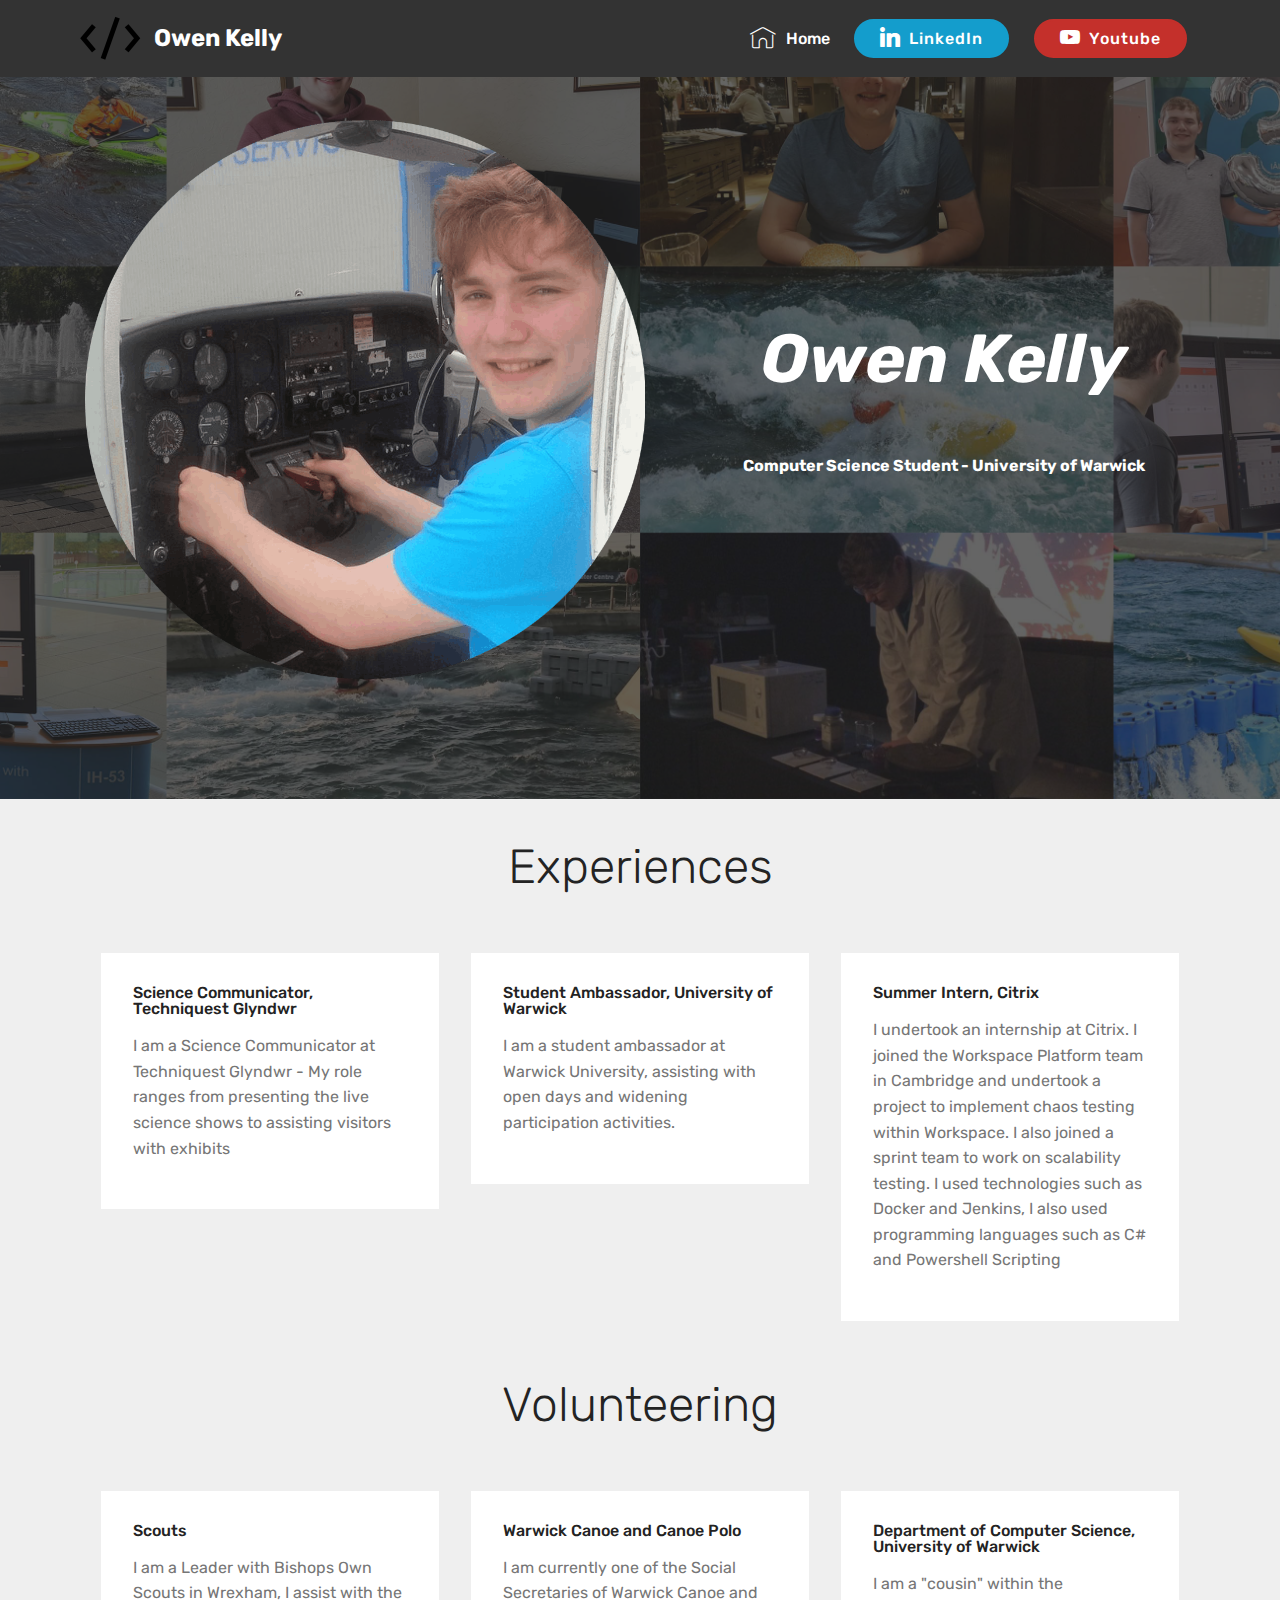
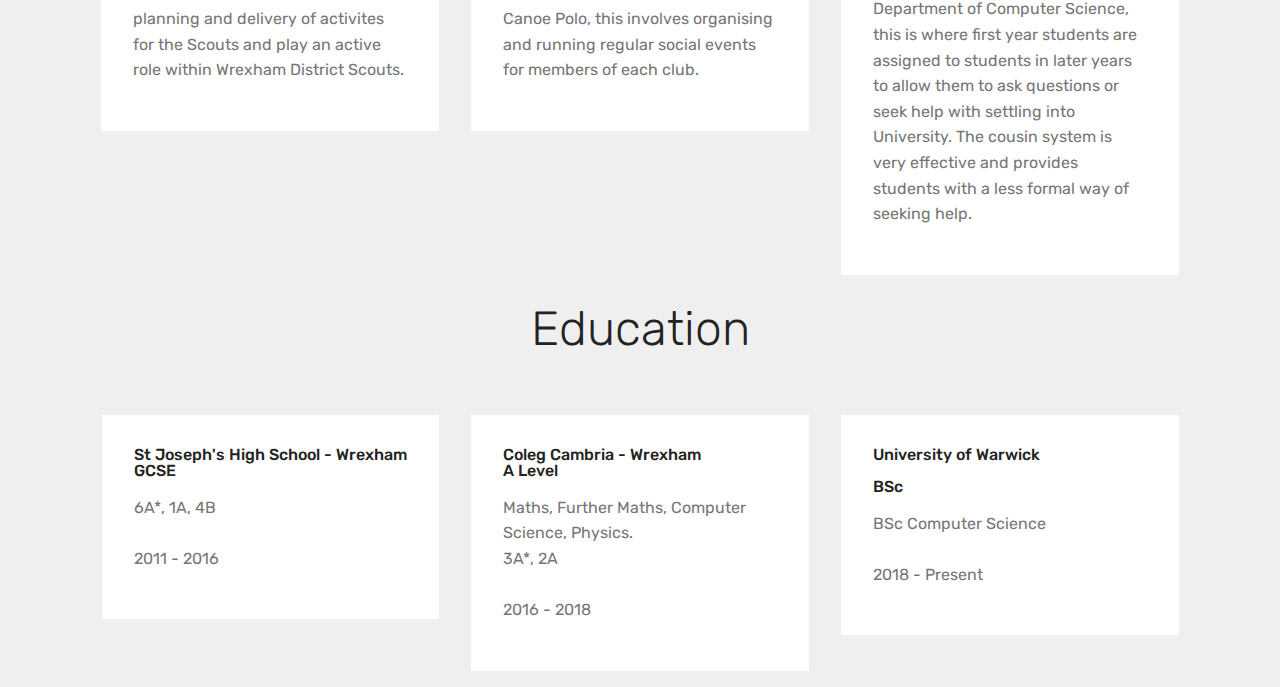
<file: index.html>
<!DOCTYPE html>
<html  >
<head>
  <!-- Site made with Mobirise Website Builder v4.10.0, https://mobirise.com -->
  <meta charset="UTF-8">
  <meta http-equiv="X-UA-Compatible" content="IE=edge">
  <meta name="generator" content="Mobirise v4.10.0, mobirise.com">
  <meta name="viewport" content="width=device-width, initial-scale=1, minimum-scale=1">
  <link rel="shortcut icon" href="assets/images/icons8-source-code-filled-500-122x122.png" type="image/x-icon">
  <meta name="description" content="">
  
  <title>Home</title>
  <link rel="stylesheet" href="assets/web/assets/mobirise-icons/mobirise-icons.css">
  <link rel="stylesheet" href="assets/tether/tether.min.css">
  <link rel="stylesheet" href="assets/bootstrap/css/bootstrap.min.css">
  <link rel="stylesheet" href="assets/bootstrap/css/bootstrap-grid.min.css">
  <link rel="stylesheet" href="assets/bootstrap/css/bootstrap-reboot.min.css">
  <link rel="stylesheet" href="assets/dropdown/css/style.css">
  <link rel="stylesheet" href="assets/socicon/css/styles.css">
  <link rel="stylesheet" href="assets/theme/css/style.css">
  <link rel="stylesheet" href="assets/mobirise/css/mbr-additional.css" type="text/css">
  
  
  
</head>
<body>
  <section class="menu cid-rqFnmBuZ0R" once="menu" id="menu1-0">

    

    <nav class="navbar navbar-expand beta-menu navbar-dropdown align-items-center navbar-fixed-top navbar-toggleable-sm">
        <button class="navbar-toggler navbar-toggler-right" type="button" data-toggle="collapse" data-target="#navbarSupportedContent" aria-controls="navbarSupportedContent" aria-expanded="false" aria-label="Toggle navigation">
            <div class="hamburger">
                <span></span>
                <span></span>
                <span></span>
                <span></span>
            </div>
        </button>
        <div class="menu-logo">
            <div class="navbar-brand">
                <span class="navbar-logo">
                    <a href="https://mobirise.co">
                         <img src="assets/images/icons8-source-code-filled-500-122x122.png" alt="Mobirise" title="" style="height: 3.8rem;">
                    </a>
                </span>
                <span class="navbar-caption-wrap"><a class="navbar-caption text-white display-5" href="https://mobirise.co">
                        Owen Kelly</a></span>
            </div>
        </div>
        <div class="collapse navbar-collapse" id="navbarSupportedContent">
            <ul class="navbar-nav nav-dropdown" data-app-modern-menu="true"><li class="nav-item">
                    <a class="nav-link link text-white display-4" href="https://mobirise.co">
                        <span class="mbri-home mbr-iconfont mbr-iconfont-btn"></span>Home</a>
                </li></ul>
            <div class="navbar-buttons mbr-section-btn"><a class="btn btn-sm btn-primary display-4" href="https://www.linkedin.com/in/owendavidkelly/"><span class="socicon socicon-linkedin mbr-iconfont mbr-iconfont-btn" style="font-size: 20px;"></span>
                    LinkedIn</a> <a class="btn btn-sm btn-secondary display-4" href="https://www.youtube.com/channel/UC4KsBqQo1lB0qwyCyS3kEcA/"><span class="socicon socicon-youtube mbr-iconfont mbr-iconfont-btn" style="font-size: 20px;"></span>
                    Youtube</a></div>
        </div>
    </nav>
</section>

<section class="engine"><a href="https://mobirise.info/h">create your own web page</a></section><section class="testimonials2 cid-rKJo6o7qRM" id="testimonials2-b">

    

    <div class="mbr-overlay" style="opacity: 0.7; background-color: rgb(35, 35, 35);">
    </div>

    <div class="container">
        <div class="media-container-row">
            <div class="mbr-figure pr-lg-5" style="width: 120%;">
              <img src="assets/images/weblogo-960x959.png" alt="" title="">
            </div>
            <div class="media-content px-3 align-self-center mbr-white py-2">
                    <p class="mbr-text testimonial-text mbr-fonts-style display-1"><strong>Owen Kelly</strong></p>
                    <p class="mbr-author-name pt-4 mb-2 mbr-fonts-style display-7">Computer Science Student - University of Warwick</p>
                    <p class="mbr-author-desc mbr-fonts-style display-7"></p>
            </div>
        </div>
    </div>
</section>

<section class="mbr-section article content1 cid-rqFpdD6TAB" id="content1-6">
    
     

    <div class="container">
        <div class="media-container-row">
            <div class="mbr-text col-12 mbr-fonts-style display-2 col-md-8"><p>Experiences</p></div>
        </div>
    </div>
</section>

<section class="features4 cid-rqFoKRZ7UO" id="features4-4">
    
         

    
    <div class="container">
        <div class="media-container-row">
            <div class="card p-3 col-12 col-md-6 col-lg-4">
                <div class="card-wrapper media-container-row media-container-row">
                    <div class="card-box">
                        <h4 class="card-title pb-3 mbr-fonts-style display-7">Science Communicator, Techniquest Glyndwr</h4>
                        <p class="mbr-text mbr-fonts-style display-7">
                            I am a Science Communicator at Techniquest Glyndwr - My role ranges from presenting the live science shows to assisting visitors with exhibits</p>
                    </div>
                </div>
            </div>

            <div class="card p-3 col-12 col-md-6 col-12 col-md-6 col-lg-4">
                <div class="card-wrapper media-container-row">
                    <div class="card-box">
                        <h4 class="card-title pb-3 mbr-fonts-style display-7">
                            Student Ambassador, University of Warwick</h4>
                        <p class="mbr-text mbr-fonts-style display-7">
                            I am a student ambassador at Warwick University, assisting with open days and widening participation activities.
                        </p>
                    </div>
                </div>
            </div>

            <div class="card p-3 col-12 col-md-6 col-lg-4">
                <div class="card-wrapper media-container-row">
                    <div class="card-box">
                        <h4 class="card-title pb-3 mbr-fonts-style display-7">
                            Summer Intern, Citrix</h4>
                        <p class="mbr-text mbr-fonts-style display-7">I undertook an internship at Citrix. I joined the Workspace Platform team in Cambridge and undertook a project to implement chaos testing within Workspace. I also joined a sprint team to work on scalability testing. I used technologies such as Docker and Jenkins, I also used programming languages such as C# and Powershell Scripting
                        </p>
                    </div>
                </div>
            </div>

            
        </div>
    </div>
</section>

<section class="mbr-section article content1 cid-rqFpMebxTj" id="content1-8">
    
     

    <div class="container">
        <div class="media-container-row">
            <div class="mbr-text col-12 mbr-fonts-style display-2 col-md-8"><p>Volunteering</p></div>
        </div>
    </div>
</section>

<section class="features4 cid-rqFpK09RYg" id="features4-7">
    
         

    
    <div class="container">
        <div class="media-container-row">
            <div class="card p-3 col-12 col-md-6 col-lg-4">
                <div class="card-wrapper media-container-row media-container-row">
                    <div class="card-box">
                        <h4 class="card-title pb-3 mbr-fonts-style display-7">
                            Scouts</h4>
                        <p class="mbr-text mbr-fonts-style display-7">
                            I am a Leader with Bishops Own Scouts in Wrexham, I assist with the planning and delivery of activites for the Scouts and play an active role within Wrexham District Scouts.
                        </p>
                    </div>
                </div>
            </div>

            <div class="card p-3 col-12 col-md-6 col-12 col-md-6 col-lg-4">
                <div class="card-wrapper media-container-row">
                    <div class="card-box">
                        <h4 class="card-title pb-3 mbr-fonts-style display-7">
                            Warwick Canoe and Canoe Polo</h4>
                        <p class="mbr-text mbr-fonts-style display-7">
                            I am currently one of the Social Secretaries of Warwick Canoe and Canoe Polo, this involves organising and running regular social events for members of each club.
                        </p>
                    </div>
                </div>
            </div>

            <div class="card p-3 col-12 col-md-6 col-lg-4">
                <div class="card-wrapper media-container-row">
                    <div class="card-box">
                        <h4 class="card-title pb-3 mbr-fonts-style display-7">Department of Computer Science, University of Warwick<br></h4>
                        <p class="mbr-text mbr-fonts-style display-7">I am a "cousin" within the Department of Computer Science, this is where first year students are assigned to students in later years to allow them to ask questions or seek help with settling into University. The cousin system is very effective and provides students with a less formal way of seeking help.
<br></p>
                    </div>
                </div>
            </div>

            
        </div>
    </div>
</section>

<section class="mbr-section article content1 cid-rKJWnerQuW" id="content1-l">
    
     

    <div class="container">
        <div class="media-container-row">
            <div class="mbr-text col-12 mbr-fonts-style display-2 col-md-8"><p>Education</p></div>
        </div>
    </div>
</section>

<section class="features4 cid-rKJWoSHEte" id="features4-m">
    
         

    
    <div class="container">
        <div class="media-container-row">
            <div class="card p-3 col-12 col-md-6 col-lg-4">
                <div class="card-wrapper media-container-row media-container-row">
                    <div class="card-box">
                        <h4 class="card-title pb-3 mbr-fonts-style display-7">
                            St Joseph's High School - Wrexham<br>GCSE</h4>
                        <p class="mbr-text mbr-fonts-style display-7">
                            6A*, 1A, 4B<br><br>2011 - 2016</p>
                    </div>
                </div>
            </div>

            <div class="card p-3 col-12 col-md-6 col-12 col-md-6 col-lg-4">
                <div class="card-wrapper media-container-row">
                    <div class="card-box">
                        <h4 class="card-title pb-3 mbr-fonts-style display-7">
                            Coleg Cambria - Wrexham<br>A Level</h4>
                        <p class="mbr-text mbr-fonts-style display-7">Maths, Further Maths, Computer Science, Physics.<br>3A*, 2A<br><br>2016 - 2018</p>
                    </div>
                </div>
            </div>

            <div class="card p-3 col-12 col-md-6 col-lg-4">
                <div class="card-wrapper media-container-row">
                    <div class="card-box">
                        <h4 class="card-title pb-3 mbr-fonts-style display-7">
                            University of Warwick &nbsp; &nbsp; &nbsp; &nbsp; &nbsp; &nbsp; &nbsp; &nbsp; &nbsp; &nbsp; &nbsp; &nbsp; &nbsp; &nbsp;&nbsp;<br>BSc<br></h4>
                        <p class="mbr-text mbr-fonts-style display-7">
                            BSc Computer Science<br><br>2018 - Present</p>
                    </div>
                </div>
            </div>

            
        </div>
    </div>
</section>


  <script src="assets/web/assets/jquery/jquery.min.js"></script>
  <script src="assets/popper/popper.min.js"></script>
  <script src="assets/tether/tether.min.js"></script>
  <script src="assets/bootstrap/js/bootstrap.min.js"></script>
  <script src="assets/smoothscroll/smooth-scroll.js"></script>
  <script src="assets/dropdown/js/script.min.js"></script>
  <script src="assets/touchswipe/jquery.touch-swipe.min.js"></script>
  <script src="assets/theme/js/script.js"></script>
  
  
</body>
</html>
</file>
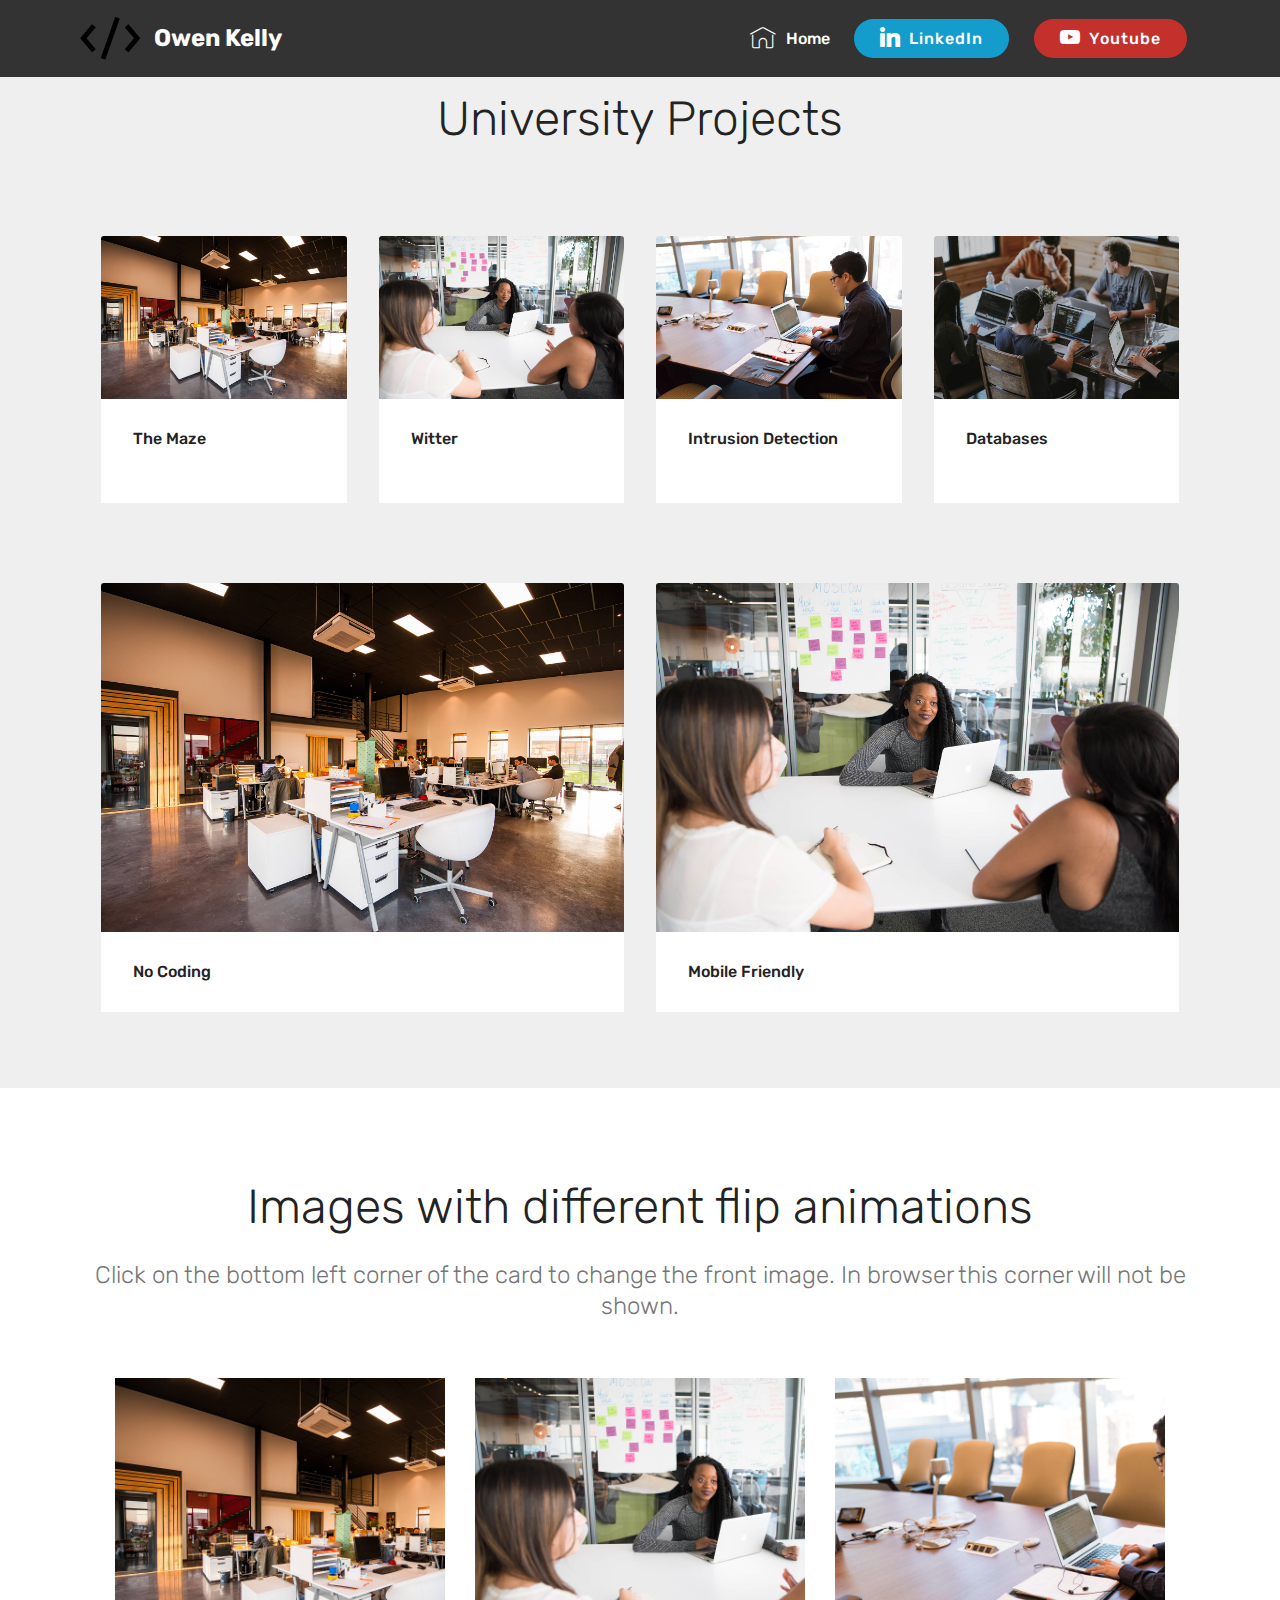
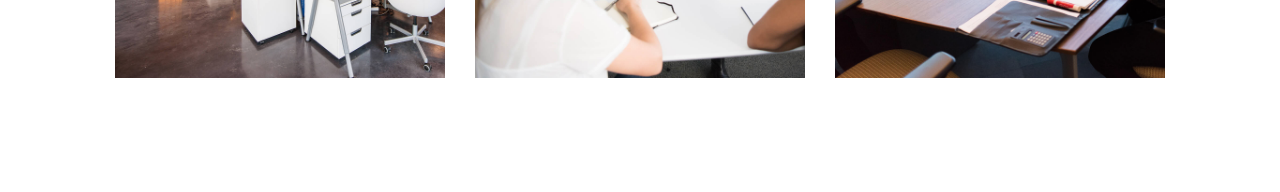
<file: page1.html>
<!DOCTYPE html>
<html  >
<head>
  <!-- Site made with Mobirise Website Builder v4.10.0, https://mobirise.com -->
  <meta charset="UTF-8">
  <meta http-equiv="X-UA-Compatible" content="IE=edge">
  <meta name="generator" content="Mobirise v4.10.0, mobirise.com">
  <meta name="viewport" content="width=device-width, initial-scale=1, minimum-scale=1">
  <link rel="shortcut icon" href="assets/images/icons8-source-code-filled-500-122x122.png" type="image/x-icon">
  <meta name="description" content="Web Builder Description">
  
  <title>Projects</title>
  <link rel="stylesheet" href="assets/web/assets/mobirise-icons/mobirise-icons.css">
  <link rel="stylesheet" href="assets/tether/tether.min.css">
  <link rel="stylesheet" href="assets/bootstrap/css/bootstrap.min.css">
  <link rel="stylesheet" href="assets/bootstrap/css/bootstrap-grid.min.css">
  <link rel="stylesheet" href="assets/bootstrap/css/bootstrap-reboot.min.css">
  <link rel="stylesheet" href="assets/socicon/css/styles.css">
  <link rel="stylesheet" href="assets/dropdown/css/style.css">
  <link rel="stylesheet" href="assets/theme/css/style.css">
  <link rel="stylesheet" href="assets/mobirise/css/mbr-additional.css" type="text/css">
  
  
  
</head>
<body>
  <section class="menu cid-rqFnmBuZ0R" once="menu" id="menu1-e">

    

    <nav class="navbar navbar-expand beta-menu navbar-dropdown align-items-center navbar-fixed-top navbar-toggleable-sm">
        <button class="navbar-toggler navbar-toggler-right" type="button" data-toggle="collapse" data-target="#navbarSupportedContent" aria-controls="navbarSupportedContent" aria-expanded="false" aria-label="Toggle navigation">
            <div class="hamburger">
                <span></span>
                <span></span>
                <span></span>
                <span></span>
            </div>
        </button>
        <div class="menu-logo">
            <div class="navbar-brand">
                <span class="navbar-logo">
                    <a href="https://mobirise.co">
                         <img src="assets/images/icons8-source-code-filled-500-122x122.png" alt="Mobirise" title="" style="height: 3.8rem;">
                    </a>
                </span>
                <span class="navbar-caption-wrap"><a class="navbar-caption text-white display-5" href="https://mobirise.co">
                        Owen Kelly</a></span>
            </div>
        </div>
        <div class="collapse navbar-collapse" id="navbarSupportedContent">
            <ul class="navbar-nav nav-dropdown" data-app-modern-menu="true"><li class="nav-item">
                    <a class="nav-link link text-white display-4" href="https://mobirise.co">
                        <span class="mbri-home mbr-iconfont mbr-iconfont-btn"></span>Home</a>
                </li></ul>
            <div class="navbar-buttons mbr-section-btn"><a class="btn btn-sm btn-primary display-4" href="https://www.linkedin.com/in/owendavidkelly/"><span class="socicon socicon-linkedin mbr-iconfont mbr-iconfont-btn" style="font-size: 20px;"></span>
                    LinkedIn</a> <a class="btn btn-sm btn-secondary display-4" href="https://www.youtube.com/channel/UC4KsBqQo1lB0qwyCyS3kEcA/"><span class="socicon socicon-youtube mbr-iconfont mbr-iconfont-btn" style="font-size: 20px;"></span>
                    Youtube</a></div>
        </div>
    </nav>
</section>

<section class="engine"><a href="https://mobirise.info/c">free website builder</a></section><section class="features18 popup-btn-cards cid-rKJuTJmOAj" id="features18-h">

    

    
    <div class="container">
        <h2 class="mbr-section-title pb-3 align-center mbr-fonts-style display-2">
            University Projects</h2>
        
        <div class="media-container-row pt-5 ">
            <div class="card p-3 col-12 col-md-6 col-lg-3">
                <div class="card-wrapper ">
                    <div class="card-img">
                        <div class="mbr-overlay"></div>
                        <div class="mbr-section-btn text-center">
                            <a href="https://mobirise.co" class="btn btn-primary display-4">Learn More</a>
                        </div>
                        <img src="assets/images/background1.jpg" alt="Mobirise">
                    </div>
                    <div class="card-box">
                        <h4 class="card-title mbr-fonts-style display-7">
                            The Maze</h4>
                        <p class="mbr-text mbr-fonts-style align-left display-7"></p>
                    </div>
                </div>
            </div>
            <div class="card p-3 col-12 col-md-6 col-lg-3">
                <div class="card-wrapper">
                    <div class="card-img">
                        <div class="mbr-overlay"></div>
                        <div class="mbr-section-btn text-center">
                            <a href="https://mobirise.co" class="btn btn-primary display-4">Learn More</a>
                        </div>
                        <img src="assets/images/background2.jpg" alt="Mobirise">
                    </div>
                    <div class="card-box">
                        <h4 class="card-title mbr-fonts-style display-7">
                            Witter</h4>
                        <p class="mbr-text mbr-fonts-style display-7"></p>
                    </div>
                </div>
            </div>

            <div class="card p-3 col-12 col-md-6 col-lg-3">
                <div class="card-wrapper">
                    <div class="card-img">
                        <div class="mbr-overlay"></div>
                        <div class="mbr-section-btn text-center">
                            <a href="https://mobirise.co" class="btn btn-primary display-4">Learn More</a>
                        </div>
                        <img src="assets/images/background3.jpg" alt="Mobirise">
                    </div>
                    <div class="card-box">
                        <h4 class="card-title mbr-fonts-style display-7">Intrusion Detection</h4>
                        <p class="mbr-text mbr-fonts-style display-7"></p>
                    </div>
                </div>
            </div>

            <div class="card p-3 col-12 col-md-6 col-lg-3">
                <div class="card-wrapper">
                    <div class="card-img">
                        <div class="mbr-overlay"></div>
                        <div class="mbr-section-btn text-center">
                            <a href="https://mobirise.co" class="btn btn-primary display-4">Learn More</a>
                        </div>
                        <img src="assets/images/background4.jpg" alt="Mobirise">
                    </div>
                    <div class="card-box">
                        <h4 class="card-title mbr-fonts-style display-7">
                            Databases</h4>
                        <p class="mbr-text mbr-fonts-style display-7"></p>
                    </div>
                </div>
            </div>
        </div>
    </div>
</section>

<section class="features18 popup-btn-cards cid-rKJveauCkf" id="features18-i">

    

    
    <div class="container">
        
        
        <div class="media-container-row pt-5 ">
            <div class="card p-3 col-12 col-md-6">
                <div class="card-wrapper ">
                    <div class="card-img">
                        <div class="mbr-overlay"></div>
                        <div class="mbr-section-btn text-center">
                            <a href="https://mobirise.co" class="btn btn-primary display-4">Learn More</a>
                        </div>
                        <img src="assets/images/background1.jpg" alt="Mobirise">
                    </div>
                    <div class="card-box">
                        <h4 class="card-title mbr-fonts-style display-7">
                            No Coding
                        </h4>
                        
                    </div>
                </div>
            </div>
            <div class="card p-3 col-12 col-md-6">
                <div class="card-wrapper">
                    <div class="card-img">
                        <div class="mbr-overlay"></div>
                        <div class="mbr-section-btn text-center">
                            <a href="https://mobirise.co" class="btn btn-primary display-4">Learn More</a>
                        </div>
                        <img src="assets/images/background2.jpg" alt="Mobirise">
                    </div>
                    <div class="card-box">
                        <h4 class="card-title mbr-fonts-style display-7">
                            Mobile Friendly
                        </h4>
                        
                    </div>
                </div>
            </div>

            

            
        </div>
    </div>
</section>

<section class="features15 cid-rKJuSoaxXa" id="features15-g">

    

    
    <div class="container">
        <h2 class="mbr-section-title pb-3 align-center mbr-fonts-style display-2">
            Images with different flip animations
        </h2>
        <h3 class="mbr-section-subtitle display-5 align-center mbr-fonts-style">
            Click on the bottom left corner of the card to change the front image. In browser this corner will not be shown.
        </h3>

        <div class="media-container-row container pt-5 mt-2">

            <div class="col-12 col-md-6 mb-4 col-lg-4">
                <div class="card flip-card p-5 align-center">
                    <div class="card-front card_cont">
                        <img src="assets/images/background1.jpg" alt="Mobirise">
                    </div>
                    <div class="card_back card_cont">
                        <h4 class="card-title display-5 py-2 mbr-fonts-style">
                            Over 400 Amazing Blocks
                        </h4>
                        <p class="mbr-text mbr-fonts-style display-7">
                            Mobirise offers several themes that include sliders, galleries, article blocks, counters, accordions, video and many more.
                        </p>
                    </div>
                </div>
            </div>

            <div class="col-12 col-md-6 mb-4 col-lg-4">
                
                <div class="card flip-card p-5 align-center">
                    <div class="card-front card_cont">
                        <img src="assets/images/background2.jpg" alt="Mobirise">
                    </div>
                    <div class="card_back card_cont">
                        <h4 class="card-title py-2 mbr-fonts-style display-5">
                            Easy and Simple to Use
                        </h4>
                        <p class="mbr-text mbr-fonts-style display-7">
                            Drop the blocks into the page, edit content inline and publish - no technical skills required.
                        </p>
                    </div>
                </div>
            </div>
            
            <div class="col-12 col-md-6 mb-4 col-lg-4">
                <div class="card flip-card p-5 align-center">
                    <div class="card-front card_cont">
                        <img src="assets/images/background3.jpg" alt="Mobirise">
                    </div>
                    <div class="card_back card_cont">
                        <h4 class="card-title py-2 mbr-fonts-style display-5">
                            Unlimited Sites
                        </h4>
                        <p class="mbr-text mbr-fonts-style display-7">
                            Mobirise gives you the freedom to develop as many websites as you like given the fact that it is a desktop app.
                        </p>
                    </div>
                </div> 
            </div>

            
        </div>
</div></section>


  <script src="assets/web/assets/jquery/jquery.min.js"></script>
  <script src="assets/popper/popper.min.js"></script>
  <script src="assets/tether/tether.min.js"></script>
  <script src="assets/bootstrap/js/bootstrap.min.js"></script>
  <script src="assets/smoothscroll/smooth-scroll.js"></script>
  <script src="assets/touchswipe/jquery.touch-swipe.min.js"></script>
  <script src="assets/mbr-popup-btns/mbr-popup-btns.js"></script>
  <script src="assets/mbr-flip-card/mbr-flip-card.js"></script>
  <script src="assets/dropdown/js/script.min.js"></script>
  <script src="assets/theme/js/script.js"></script>
  
  
</body>
</html>
</file>
<file: assets/web/assets/mobirise-icons/mobirise-icons.css>
@font-face {
  font-family: 'MobiriseIcons';
  src:  url('mobirise-icons.eot?spat4u');
  src:  url('mobirise-icons.eot?spat4u#iefix') format('embedded-opentype'),
    url('mobirise-icons.ttf?spat4u') format('truetype'),
    url('mobirise-icons.woff?spat4u') format('woff'),
    url('mobirise-icons.svg?spat4u#MobiriseIcons') format('svg');
  font-weight: normal;
  font-style: normal;
}

[class^="mbri-"], [class*=" mbri-"] {
  /* use !important to prevent issues with browser extensions that change fonts */
  font-family: MobiriseIcons !important;
  speak: none;
  font-style: normal;
  font-weight: normal;
  font-variant: normal;
  text-transform: none;
  line-height: 1;

  /* Better Font Rendering =========== */
  -webkit-font-smoothing: antialiased;
  -moz-osx-font-smoothing: grayscale;
}

.mbri-add-submenu:before {
  content: "\e900";
}
.mbri-alert:before {
  content: "\e901";
}
.mbri-align-center:before {
  content: "\e902";
}
.mbri-align-justify:before {
  content: "\e903";
}
.mbri-align-left:before {
  content: "\e904";
}
.mbri-align-right:before {
  content: "\e905";
}
.mbri-android:before {
  content: "\e906";
}
.mbri-apple:before {
  content: "\e907";
}
.mbri-arrow-down:before {
  content: "\e908";
}
.mbri-arrow-next:before {
  content: "\e909";
}
.mbri-arrow-prev:before {
  content: "\e90a";
}
.mbri-arrow-up:before {
  content: "\e90b";
}
.mbri-bold:before {
  content: "\e90c";
}
.mbri-bookmark:before {
  content: "\e90d";
}
.mbri-bootstrap:before {
  content: "\e90e";
}
.mbri-briefcase:before {
  content: "\e90f";
}
.mbri-browse:before {
  content: "\e910";
}
.mbri-bulleted-list:before {
  content: "\e911";
}
.mbri-calendar:before {
  content: "\e912";
}
.mbri-camera:before {
  content: "\e913";
}
.mbri-cart-add:before {
  content: "\e914";
}
.mbri-cart-full:before {
  content: "\e915";
}
.mbri-cash:before {
  content: "\e916";
}
.mbri-change-style:before {
  content: "\e917";
}
.mbri-chat:before {
  content: "\e918";
}
.mbri-clock:before {
  content: "\e919";
}
.mbri-close:before {
  content: "\e91a";
}
.mbri-cloud:before {
  content: "\e91b";
}
.mbri-code:before {
  content: "\e91c";
}
.mbri-contact-form:before {
  content: "\e91d";
}
.mbri-credit-card:before {
  content: "\e91e";
}
.mbri-cursor-click:before {
  content: "\e91f";
}
.mbri-cust-feedback:before {
  content: "\e920";
}
.mbri-database:before {
  content: "\e921";
}
.mbri-delivery:before {
  content: "\e922";
}
.mbri-desktop:before {
  content: "\e923";
}
.mbri-devices:before {
  content: "\e924";
}
.mbri-down:before {
  content: "\e925";
}
.mbri-download:before {
  content: "\e989";
}
.mbri-drag-n-drop:before {
  content: "\e927";
}
.mbri-drag-n-drop2:before {
  content: "\e928";
}
.mbri-edit:before {
  content: "\e929";
}
.mbri-edit2:before {
  content: "\e92a";
}
.mbri-error:before {
  content: "\e92b";
}
.mbri-extension:before {
  content: "\e92c";
}
.mbri-features:before {
  content: "\e92d";
}
.mbri-file:before {
  content: "\e92e";
}
.mbri-flag:before {
  content: "\e92f";
}
.mbri-folder:before {
  content: "\e930";
}
.mbri-gift:before {
  content: "\e931";
}
.mbri-github:before {
  content: "\e932";
}
.mbri-globe:before {
  content: "\e933";
}
.mbri-globe-2:before {
  content: "\e934";
}
.mbri-growing-chart:before {
  content: "\e935";
}
.mbri-hearth:before {
  content: "\e936";
}
.mbri-help:before {
  content: "\e937";
}
.mbri-home:before {
  content: "\e938";
}
.mbri-hot-cup:before {
  content: "\e939";
}
.mbri-idea:before {
  content: "\e93a";
}
.mbri-image-gallery:before {
  content: "\e93b";
}
.mbri-image-slider:before {
  content: "\e93c";
}
.mbri-info:before {
  content: "\e93d";
}
.mbri-italic:before {
  content: "\e93e";
}
.mbri-key:before {
  content: "\e93f";
}
.mbri-laptop:before {
  content: "\e940";
}
.mbri-layers:before {
  content: "\e941";
}
.mbri-left-right:before {
  content: "\e942";
}
.mbri-left:before {
  content: "\e943";
}
.mbri-letter:before {
  content: "\e944";
}
.mbri-like:before {
  content: "\e945";
}
.mbri-link:before {
  content: "\e946";
}
.mbri-lock:before {
  content: "\e947";
}
.mbri-login:before {
  content: "\e948";
}
.mbri-logout:before {
  content: "\e949";
}
.mbri-magic-stick:before {
  content: "\e94a";
}
.mbri-map-pin:before {
  content: "\e94b";
}
.mbri-menu:before {
  content: "\e94c";
}
.mbri-mobile:before {
  content: "\e94d";
}
.mbri-mobile2:before {
  content: "\e94e";
}
.mbri-mobirise:before {
  content: "\e94f";
}
.mbri-more-horizontal:before {
  content: "\e950";
}
.mbri-more-vertical:before {
  content: "\e951";
}
.mbri-music:before {
  content: "\e952";
}
.mbri-new-file:before {
  content: "\e953";
}
.mbri-numbered-list:before {
  content: "\e954";
}
.mbri-opened-folder:before {
  content: "\e955";
}
.mbri-pages:before {
  content: "\e956";
}
.mbri-paper-plane:before {
  content: "\e957";
}
.mbri-paperclip:before {
  content: "\e958";
}
.mbri-photo:before {
  content: "\e959";
}
.mbri-photos:before {
  content: "\e95a";
}
.mbri-pin:before {
  content: "\e95b";
}
.mbri-play:before {
  content: "\e95c";
}
.mbri-plus:before {
  content: "\e95d";
}
.mbri-preview:before {
  content: "\e95e";
}
.mbri-print:before {
  content: "\e95f";
}
.mbri-protect:before {
  content: "\e960";
}
.mbri-question:before {
  content: "\e961";
}
.mbri-quote-left:before {
  content: "\e962";
}
.mbri-quote-right:before {
  content: "\e963";
}
.mbri-refresh:before {
  content: "\e964";
}
.mbri-responsive:before {
  content: "\e965";
}
.mbri-right:before {
  content: "\e966";
}
.mbri-rocket:before {
  content: "\e967";
}
.mbri-sad-face:before {
  content: "\e968";
}
.mbri-sale:before {
  content: "\e969";
}
.mbri-save:before {
  content: "\e96a";
}
.mbri-search:before {
  content: "\e96b";
}
.mbri-setting:before {
  content: "\e96c";
}
.mbri-setting2:before {
  content: "\e96d";
}
.mbri-setting3:before {
  content: "\e96e";
}
.mbri-share:before {
  content: "\e96f";
}
.mbri-shopping-bag:before {
  content: "\e970";
}
.mbri-shopping-basket:before {
  content: "\e971";
}
.mbri-shopping-cart:before {
  content: "\e972";
}
.mbri-sites:before {
  content: "\e973";
}
.mbri-smile-face:before {
  content: "\e974";
}
.mbri-speed:before {
  content: "\e975";
}
.mbri-star:before {
  content: "\e976";
}
.mbri-success:before {
  content: "\e977";
}
.mbri-sun:before {
  content: "\e978";
}
.mbri-sun2:before {
  content: "\e979";
}
.mbri-tablet:before {
  content: "\e97a";
}
.mbri-tablet-vertical:before {
  content: "\e97b";
}
.mbri-target:before {
  content: "\e97c";
}
.mbri-timer:before {
  content: "\e97d";
}
.mbri-to-ftp:before {
  content: "\e97e";
}
.mbri-to-local-drive:before {
  content: "\e97f";
}
.mbri-touch-swipe:before {
  content: "\e980";
}
.mbri-touch:before {
  content: "\e981";
}
.mbri-trash:before {
  content: "\e982";
}
.mbri-underline:before {
  content: "\e983";
}
.mbri-unlink:before {
  content: "\e984";
}
.mbri-unlock:before {
  content: "\e985";
}
.mbri-up-down:before {
  content: "\e986";
}
.mbri-up:before {
  content: "\e987";
}
.mbri-update:before {
  content: "\e988";
}
.mbri-upload:before {
 content: "\e926"; 
}
.mbri-user:before {
  content: "\e98a";
}
.mbri-user2:before {
  content: "\e98b";
}
.mbri-users:before {
  content: "\e98c";
}
.mbri-video:before {
  content: "\e98d";
}
.mbri-video-play:before {
  content: "\e98e";
}
.mbri-watch:before {
  content: "\e98f";
}
.mbri-website-theme:before {
  content: "\e990";
}
.mbri-wifi:before {
  content: "\e991";
}
.mbri-windows:before {
  content: "\e992";
}
.mbri-zoom-out:before {
  content: "\e993";
}
.mbri-redo:before {
  content: "\e994";
}
.mbri-undo:before {
  content: "\e995";
}
</file>
<file: assets/dropdown/css/style.css>
.navbar-dropdown {
  left: 0;
  padding: 0;
  position: absolute;
  right: 0;
  top: 0;
  transition: all 0.45s ease;
  z-index: 1030;
  background: #282828; }
  .navbar-dropdown .navbar-logo {
    margin-right: 0.8rem;
    transition: margin 0.3s ease-in-out;
    vertical-align: middle; }
    .navbar-dropdown .navbar-logo img {
      height: 3.125rem;
      transition: all 0.3s ease-in-out; }
    .navbar-dropdown .navbar-logo.mbr-iconfont {
      font-size: 3.125rem;
      line-height: 3.125rem; }
  .navbar-dropdown .navbar-caption {
    font-weight: 700;
    white-space: normal;
    vertical-align: -4px;
    line-height: 3.125rem !important; }
    .navbar-dropdown .navbar-caption, .navbar-dropdown .navbar-caption:hover {
      color: inherit;
      text-decoration: none; }
  .navbar-dropdown .mbr-iconfont + .navbar-caption {
    vertical-align: -1px; }
  .navbar-dropdown.navbar-fixed-top {
    position: fixed; }
  .navbar-dropdown .navbar-brand span {
    vertical-align: -4px; }
  .navbar-dropdown.bg-color.transparent {
    background: none; }
  .navbar-dropdown.navbar-short .navbar-brand {
    padding: 0.625rem 0; }
    .navbar-dropdown.navbar-short .navbar-brand span {
      vertical-align: -1px; }
  .navbar-dropdown.navbar-short .navbar-caption {
    line-height: 2.375rem !important;
    vertical-align: -2px; }
  .navbar-dropdown.navbar-short .navbar-logo {
    margin-right: 0.5rem; }
    .navbar-dropdown.navbar-short .navbar-logo img {
      height: 2.375rem; }
    .navbar-dropdown.navbar-short .navbar-logo.mbr-iconfont {
      font-size: 2.375rem;
      line-height: 2.375rem; }
  .navbar-dropdown.navbar-short .mbr-table-cell {
    height: 3.625rem; }
  .navbar-dropdown .navbar-close {
    left: 0.6875rem;
    position: fixed;
    top: 0.75rem;
    z-index: 1000; }
  .navbar-dropdown .hamburger-icon {
    content: "";
    display: inline-block;
    vertical-align: middle;
    width: 16px;
    -webkit-box-shadow: 0 -6px 0 1px #282828,0 0 0 1px #282828,0 6px 0 1px #282828;
    -moz-box-shadow: 0 -6px 0 1px #282828,0 0 0 1px #282828,0 6px 0 1px #282828;
    box-shadow: 0 -6px 0 1px #282828,0 0 0 1px #282828,0 6px 0 1px #282828; }

.dropdown-menu .dropdown-toggle[data-toggle="dropdown-submenu"]::after {
  border-bottom: 0.35em solid transparent;
  border-left: 0.35em solid;
  border-right: 0;
  border-top: 0.35em solid transparent;
  margin-left: 0.3rem; }

.dropdown-menu .dropdown-item:focus {
  outline: 0; }

.nav-dropdown {
  font-size: 0.75rem;
  font-weight: 500;
  height: auto !important; }
  .nav-dropdown .nav-btn {
    padding-left: 1rem; }
  .nav-dropdown .link {
    margin: .667em 1.667em;
    font-weight: 500;
    padding: 0;
    transition: color .2s ease-in-out; }
    .nav-dropdown .link.dropdown-toggle {
      margin-right: 2.583em; }
      .nav-dropdown .link.dropdown-toggle::after {
        margin-left: .25rem;
        border-top: 0.35em solid;
        border-right: 0.35em solid transparent;
        border-left: 0.35em solid transparent;
        border-bottom: 0; }
      .nav-dropdown .link.dropdown-toggle[aria-expanded="true"] {
        margin: 0;
        padding: 0.667em 3.263em  0.667em 1.667em; }
  .nav-dropdown .link::after,
  .nav-dropdown .dropdown-item::after {
    color: inherit; }
  .nav-dropdown .btn {
    font-size: 0.75rem;
    font-weight: 700;
    letter-spacing: 0;
    margin-bottom: 0;
    padding-left: 1.25rem;
    padding-right: 1.25rem; }
  .nav-dropdown .dropdown-menu {
    border-radius: 0;
    border: 0;
    left: 0;
    margin: 0;
    padding-bottom: 1.25rem;
    padding-top: 1.25rem;
    position: relative; }
  .nav-dropdown .dropdown-submenu {
    margin-left: 0.125rem;
    top: 0; }
  .nav-dropdown .dropdown-item {
    font-weight: 500;
    line-height: 2;
    padding: 0.3846em 4.615em 0.3846em 1.5385em;
    position: relative;
    transition: color .2s ease-in-out, background-color .2s ease-in-out; }
    .nav-dropdown .dropdown-item::after {
      margin-top: -0.3077em;
      position: absolute;
      right: 1.1538em;
      top: 50%; }
    .nav-dropdown .dropdown-item:focus, .nav-dropdown .dropdown-item:hover {
      background: none; }

@media (max-width: 767px) {
  .nav-dropdown.navbar-toggleable-sm {
    bottom: 0;
    display: none;
    left: 0;
    overflow-x: hidden;
    position: fixed;
    top: 0;
    transform: translateX(-100%);
    -ms-transform: translateX(-100%);
    -webkit-transform: translateX(-100%);
    width: 18.75rem;
    z-index: 999; } }
.nav-dropdown.navbar-toggleable-xl {
  bottom: 0;
  display: none;
  left: 0;
  overflow-x: hidden;
  position: fixed;
  top: 0;
  transform: translateX(-100%);
  -ms-transform: translateX(-100%);
  -webkit-transform: translateX(-100%);
  width: 18.75rem;
  z-index: 999; }

.nav-dropdown-sm {
  display: block !important;
  overflow-x: hidden;
  overflow: auto;
  padding-top: 3.875rem; }
  .nav-dropdown-sm::after {
    content: "";
    display: block;
    height: 3rem;
    width: 100%; }
  .nav-dropdown-sm.collapse.in ~ .navbar-close {
    display: block !important; }
  .nav-dropdown-sm.collapsing, .nav-dropdown-sm.collapse.in {
    transform: translateX(0);
    -ms-transform: translateX(0);
    -webkit-transform: translateX(0);
    transition: all 0.25s ease-out;
    -webkit-transition: all 0.25s ease-out;
    background: #282828; }
  .nav-dropdown-sm.collapsing[aria-expanded="false"] {
    transform: translateX(-100%);
    -ms-transform: translateX(-100%);
    -webkit-transform: translateX(-100%); }
  .nav-dropdown-sm .nav-item {
    display: block;
    margin-left: 0 !important;
    padding-left: 0; }
  .nav-dropdown-sm .link,
  .nav-dropdown-sm .dropdown-item {
    border-top: 1px dotted rgba(255, 255, 255, 0.1);
    font-size: 0.8125rem;
    line-height: 1.6;
    margin: 0 !important;
    padding: 0.875rem 2.4rem 0.875rem 1.5625rem !important;
    position: relative;
    white-space: normal; }
    .nav-dropdown-sm .link:focus, .nav-dropdown-sm .link:hover,
    .nav-dropdown-sm .dropdown-item:focus,
    .nav-dropdown-sm .dropdown-item:hover {
      background: rgba(0, 0, 0, 0.2) !important;
      color: #c0a375; }
  .nav-dropdown-sm .nav-btn {
    position: relative;
    padding: 1.5625rem 1.5625rem 0 1.5625rem; }
    .nav-dropdown-sm .nav-btn::before {
      border-top: 1px dotted rgba(255, 255, 255, 0.1);
      content: "";
      left: 0;
      position: absolute;
      top: 0;
      width: 100%; }
    .nav-dropdown-sm .nav-btn + .nav-btn {
      padding-top: 0.625rem; }
      .nav-dropdown-sm .nav-btn + .nav-btn::before {
        display: none; }
  .nav-dropdown-sm .btn {
    padding: 0.625rem 0; }
  .nav-dropdown-sm .dropdown-toggle[data-toggle="dropdown-submenu"]::after {
    margin-left: .25rem;
    border-top: 0.35em solid;
    border-right: 0.35em solid transparent;
    border-left: 0.35em solid transparent;
    border-bottom: 0; }
  .nav-dropdown-sm .dropdown-toggle[data-toggle="dropdown-submenu"][aria-expanded="true"]::after {
    border-top: 0;
    border-right: 0.35em solid transparent;
    border-left: 0.35em solid transparent;
    border-bottom: 0.35em solid; }
  .nav-dropdown-sm .dropdown-menu {
    margin: 0;
    padding: 0;
    position: relative;
    top: 0;
    left: 0;
    width: 100%;
    border: 0;
    float: none;
    border-radius: 0;
    background: none; }
  .nav-dropdown-sm .dropdown-submenu {
    left: 100%;
    margin-left: 0.125rem;
    margin-top: -1.25rem;
    top: 0; }

.navbar-toggleable-sm .nav-dropdown .dropdown-menu {
  position: absolute; }

.navbar-toggleable-sm .nav-dropdown .dropdown-submenu {
  left: 100%;
  margin-left: 0.125rem;
  margin-top: -1.25rem;
  top: 0; }

.navbar-toggleable-sm.opened .nav-dropdown .dropdown-menu {
  position: relative; }

.navbar-toggleable-sm.opened .nav-dropdown .dropdown-submenu {
  left: 0;
  margin-left: 00rem;
  margin-top: 0rem;
  top: 0; }

.is-builder .nav-dropdown.collapsing {
  transition: none !important; }

/*# sourceMappingURL=style.css.map */
</file>
<file: assets/socicon/css/styles.css>
@charset "UTF-8";

@font-face {
  font-family: "socicon";
  src:url("../fonts/socicon.eot");
  src:url("../fonts/socicon.eot?#iefix") format("embedded-opentype"),
    url("../fonts/socicon.woff") format("woff"),
    url("../fonts/socicon.ttf") format("truetype"),
    url("../fonts/socicon.svg#socicon") format("svg");
  font-weight: normal;
  font-style: normal;

}

[data-icon]:before {
  font-family: "socicon" !important;
  content: attr(data-icon);
  font-style: normal !important;
  font-weight: normal !important;
  font-variant: normal !important;
  text-transform: none !important;
  speak: none;
  line-height: 1;
  -webkit-font-smoothing: antialiased;
  -moz-osx-font-smoothing: grayscale;
}

[class^="socicon-"]:before,
[class*=" socicon-"]:before {
  font-family: "socicon" !important;
  font-style: normal !important;
  font-weight: normal !important;
  font-variant: normal !important;
  text-transform: none !important;
  speak: none;
  line-height: 1;
  -webkit-font-smoothing: antialiased;
  -moz-osx-font-smoothing: grayscale;
}

.socicon-modelmayhem:before {
  content: "\e000";
}
.socicon-mixcloud:before {
  content: "\e001";
}
.socicon-drupal:before {
  content: "\e002";
}
.socicon-swarm:before {
  content: "\e003";
}
.socicon-istock:before {
  content: "\e004";
}
.socicon-yammer:before {
  content: "\e005";
}
.socicon-ello:before {
  content: "\e006";
}
.socicon-stackoverflow:before {
  content: "\e007";
}
.socicon-persona:before {
  content: "\e008";
}
.socicon-triplej:before {
  content: "\e009";
}
.socicon-houzz:before {
  content: "\e00a";
}
.socicon-rss:before {
  content: "\e00b";
}
.socicon-paypal:before {
  content: "\e00c";
}
.socicon-odnoklassniki:before {
  content: "\e00d";
}
.socicon-airbnb:before {
  content: "\e00e";
}
.socicon-periscope:before {
  content: "\e00f";
}
.socicon-outlook:before {
  content: "\e010";
}
.socicon-coderwall:before {
  content: "\e011";
}
.socicon-tripadvisor:before {
  content: "\e012";
}
.socicon-appnet:before {
  content: "\e013";
}
.socicon-goodreads:before {
  content: "\e014";
}
.socicon-tripit:before {
  content: "\e015";
}
.socicon-lanyrd:before {
  content: "\e016";
}
.socicon-slideshare:before {
  content: "\e017";
}
.socicon-buffer:before {
  content: "\e018";
}
.socicon-disqus:before {
  content: "\e019";
}
.socicon-vkontakte:before {
  content: "\e01a";
}
.socicon-whatsapp:before {
  content: "\e01b";
}
.socicon-patreon:before {
  content: "\e01c";
}
.socicon-storehouse:before {
  content: "\e01d";
}
.socicon-pocket:before {
  content: "\e01e";
}
.socicon-mail:before {
  content: "\e01f";
}
.socicon-blogger:before {
  content: "\e020";
}
.socicon-technorati:before {
  content: "\e021";
}
.socicon-reddit:before {
  content: "\e022";
}
.socicon-dribbble:before {
  content: "\e023";
}
.socicon-stumbleupon:before {
  content: "\e024";
}
.socicon-digg:before {
  content: "\e025";
}
.socicon-envato:before {
  content: "\e026";
}
.socicon-behance:before {
  content: "\e027";
}
.socicon-delicious:before {
  content: "\e028";
}
.socicon-deviantart:before {
  content: "\e029";
}
.socicon-forrst:before {
  content: "\e02a";
}
.socicon-play:before {
  content: "\e02b";
}
.socicon-zerply:before {
  content: "\e02c";
}
.socicon-wikipedia:before {
  content: "\e02d";
}
.socicon-apple:before {
  content: "\e02e";
}
.socicon-flattr:before {
  content: "\e02f";
}
.socicon-github:before {
  content: "\e030";
}
.socicon-renren:before {
  content: "\e031";
}
.socicon-friendfeed:before {
  content: "\e032";
}
.socicon-newsvine:before {
  content: "\e033";
}
.socicon-identica:before {
  content: "\e034";
}
.socicon-bebo:before {
  content: "\e035";
}
.socicon-zynga:before {
  content: "\e036";
}
.socicon-steam:before {
  content: "\e037";
}
.socicon-xbox:before {
  content: "\e038";
}
.socicon-windows:before {
  content: "\e039";
}
.socicon-qq:before {
  content: "\e03a";
}
.socicon-douban:before {
  content: "\e03b";
}
.socicon-meetup:before {
  content: "\e03c";
}
.socicon-playstation:before {
  content: "\e03d";
}
.socicon-android:before {
  content: "\e03e";
}
.socicon-snapchat:before {
  content: "\e03f";
}
.socicon-twitter:before {
  content: "\e040";
}
.socicon-facebook:before {
  content: "\e041";
}
.socicon-googleplus:before {
  content: "\e042";
}
.socicon-pinterest:before {
  content: "\e043";
}
.socicon-foursquare:before {
  content: "\e044";
}
.socicon-yahoo:before {
  content: "\e045";
}
.socicon-skype:before {
  content: "\e046";
}
.socicon-yelp:before {
  content: "\e047";
}
.socicon-feedburner:before {
  content: "\e048";
}
.socicon-linkedin:before {
  content: "\e049";
}
.socicon-viadeo:before {
  content: "\e04a";
}
.socicon-xing:before {
  content: "\e04b";
}
.socicon-myspace:before {
  content: "\e04c";
}
.socicon-soundcloud:before {
  content: "\e04d";
}
.socicon-spotify:before {
  content: "\e04e";
}
.socicon-grooveshark:before {
  content: "\e04f";
}
.socicon-lastfm:before {
  content: "\e050";
}
.socicon-youtube:before {
  content: "\e051";
}
.socicon-vimeo:before {
  content: "\e052";
}
.socicon-dailymotion:before {
  content: "\e053";
}
.socicon-vine:before {
  content: "\e054";
}
.socicon-flickr:before {
  content: "\e055";
}
.socicon-500px:before {
  content: "\e056";
}
.socicon-wordpress:before {
  content: "\e058";
}
.socicon-tumblr:before {
  content: "\e059";
}
.socicon-twitch:before {
  content: "\e05a";
}
.socicon-8tracks:before {
  content: "\e05b";
}
.socicon-amazon:before {
  content: "\e05c";
}
.socicon-icq:before {
  content: "\e05d";
}
.socicon-smugmug:before {
  content: "\e05e";
}
.socicon-ravelry:before {
  content: "\e05f";
}
.socicon-weibo:before {
  content: "\e060";
}
.socicon-baidu:before {
  content: "\e061";
}
.socicon-angellist:before {
  content: "\e062";
}
.socicon-ebay:before {
  content: "\e063";
}
.socicon-imdb:before {
  content: "\e064";
}
.socicon-stayfriends:before {
  content: "\e065";
}
.socicon-residentadvisor:before {
  content: "\e066";
}
.socicon-google:before {
  content: "\e067";
}
.socicon-yandex:before {
  content: "\e068";
}
.socicon-sharethis:before {
  content: "\e069";
}
.socicon-bandcamp:before {
  content: "\e06a";
}
.socicon-itunes:before {
  content: "\e06b";
}
.socicon-deezer:before {
  content: "\e06c";
}
.socicon-telegram:before {
  content: "\e06e";
}
.socicon-openid:before {
  content: "\e06f";
}
.socicon-amplement:before {
  content: "\e070";
}
.socicon-viber:before {
  content: "\e071";
}
.socicon-zomato:before {
  content: "\e072";
}
.socicon-draugiem:before {
  content: "\e074";
}
.socicon-endomodo:before {
  content: "\e075";
}
.socicon-filmweb:before {
  content: "\e076";
}
.socicon-stackexchange:before {
  content: "\e077";
}
.socicon-wykop:before {
  content: "\e078";
}
.socicon-teamspeak:before {
  content: "\e079";
}
.socicon-teamviewer:before {
  content: "\e07a";
}
.socicon-ventrilo:before {
  content: "\e07b";
}
.socicon-younow:before {
  content: "\e07c";
}
.socicon-raidcall:before {
  content: "\e07d";
}
.socicon-mumble:before {
  content: "\e07e";
}
.socicon-medium:before {
  content: "\e06d";
}
.socicon-bebee:before {
  content: "\e07f";
}
.socicon-hitbox:before {
  content: "\e080";
}
.socicon-reverbnation:before {
  content: "\e081";
}
.socicon-formulr:before {
  content: "\e082";
}
.socicon-instagram:before {
  content: "\e057";
}
.socicon-battlenet:before {
  content: "\e083";
}
.socicon-chrome:before {
  content: "\e084";
}
.socicon-discord:before {
  content: "\e086";
}
.socicon-issuu:before {
  content: "\e087";
}
.socicon-macos:before {
  content: "\e088";
}
.socicon-firefox:before {
  content: "\e089";
}
.socicon-opera:before {
  content: "\e08d";
}
.socicon-keybase:before {
  content: "\e090";
}
.socicon-alliance:before {
  content: "\e091";
}
.socicon-livejournal:before {
  content: "\e092";
}
.socicon-googlephotos:before {
  content: "\e093";
}
.socicon-horde:before {
  content: "\e094";
}
.socicon-etsy:before {
  content: "\e095";
}
.socicon-zapier:before {
  content: "\e096";
}
.socicon-google-scholar:before {
  content: "\e097";
}
.socicon-researchgate:before {
  content: "\e098";
}
.socicon-wechat:before {
  content: "\e099";
}
.socicon-strava:before {
  content: "\e09a";
}
.socicon-line:before {
  content: "\e09b";
}
.socicon-lyft:before {
  content: "\e09c";
}
.socicon-uber:before {
  content: "\e09d";
}
.socicon-songkick:before {
  content: "\e09e";
}
.socicon-viewbug:before {
  content: "\e09f";
}
.socicon-googlegroups:before {
  content: "\e0a0";
}
.socicon-quora:before {
  content: "\e073";
}
.socicon-diablo:before {
  content: "\e085";
}
.socicon-blizzard:before {
  content: "\e0a1";
}
.socicon-hearthstone:before {
  content: "\e08b";
}
.socicon-heroes:before {
  content: "\e08a";
}
.socicon-overwatch:before {
  content: "\e08c";
}
.socicon-warcraft:before {
  content: "\e08e";
}
.socicon-starcraft:before {
  content: "\e08f";
}
.socicon-beam:before {
  content: "\e0a2";
}
.socicon-curse:before {
  content: "\e0a3";
}
.socicon-player:before {
  content: "\e0a4";
}
.socicon-streamjar:before {
  content: "\e0a5";
}
.socicon-nintendo:before {
  content: "\e0a6";
}
.socicon-hellocoton:before {
  content: "\e0a7";
}
</file>
<file: assets/theme/css/style.css>
/*!
 * Mobirise v4 theme (https://mobirise.com/)
 * Copyright 2017 Mobirise
 */
section {
  background-color: #eeeeee;
}

section,
.container,
.container-fluid {
  position: relative;
  word-wrap: break-word;
}

a.mbr-iconfont:hover {
  text-decoration: none;
}

.article .lead p, .article .lead ul, .article .lead ol, .article .lead pre, .article .lead blockquote {
  margin-bottom: 0;
}

a {
  font-style: normal;
  font-weight: 400;
  cursor: pointer;
}

a, a:hover {
  text-decoration: none;
}

figure {
  margin-bottom: 0;
}

body {
  color: #232323;
}

h1, h2, h3, h4, h5, h6,
.h1, .h2, .h3, .h4, .h5, .h6,
.display-1, .display-2, .display-3, .display-4 {
  line-height: 1;
  word-break: break-word;
  word-wrap: break-word;
}

b, strong {
  font-weight: bold;
}

blockquote {
  padding: 10px 0 10px 20px;
  position: relative;
  border-left: 2px solid;
  border-color: #ff3366;
}

input:-webkit-autofill, input:-webkit-autofill:hover, input:-webkit-autofill:focus, input:-webkit-autofill:active {
  transition-delay: 9999s;
  transition-property: background-color, color;
}

textarea[type="hidden"] {
  display: none;
}

body {
  position: relative;
}

section {
  background-position: 50% 50%;
  background-repeat: no-repeat;
  background-size: cover;
}

section .mbr-background-video,
section .mbr-background-video-preview {
  position: absolute;
  bottom: 0;
  left: 0;
  right: 0;
  top: 0;
}

.hidden {
  visibility: hidden;
}

.mbr-z-index20 {
  z-index: 20;
}

/*! Base colors */
.mbr-white {
  color: #ffffff;
}

.mbr-black {
  color: #000000;
}

.mbr-bg-white {
  background-color: #ffffff;
}

.mbr-bg-black {
  background-color: #000000;
}

/*! Text-aligns */
.align-left {
  text-align: left;
}

.align-center {
  text-align: center;
}

.align-right {
  text-align: right;
}

@media (max-width: 767px) {
  .align-left, .align-center, .align-right, .mbr-section-btn, .mbr-section-title {
    text-align: center;
  }
}

/*! Font-weight  */
.mbr-light {
  font-weight: 300;
}

.mbr-regular {
  font-weight: 400;
}

.mbr-semibold {
  font-weight: 500;
}

.mbr-bold {
  font-weight: 700;
}

/*! Media  */
.media-size-item {
  -moz-flex: 1 1 auto;
  -o-flex: 1 1 auto;
  flex: 1 1 auto;
}

.media-content {
  flex-basis: 100%;
}

.media-container-row {
  display: flex;
  flex-direction: row;
  flex-wrap: wrap;
  justify-content: center;
  align-content: center;
  align-items: start;
}

.media-container-row .media-size-item {
  width: 400px;
}

.media-container-column {
  display: flex;
  flex-direction: column;
  flex-wrap: wrap;
  justify-content: center;
  align-content: center;
  align-items: stretch;
}

.media-container-column > * {
  width: 100%;
}

@media (min-width: 992px) {
  .media-container-row {
    flex-wrap: nowrap;
  }
}

figure {
  overflow: hidden;
}

figure[mbr-media-size] {
  transition: width 0.1s;
}

.mbr-figure img, .mbr-figure iframe {
  display: block;
  width: 100%;
}

.card {
  background-color: transparent;
  border: none;
}

.card-img {
  text-align: center;
  flex-shrink: 0;
  -webkit-flex-shrink: 0;
}

.media {
  max-width: 100%;
  margin: 0 auto;
}

.mbr-figure {
  -ms-grid-row-align: center;
  align-self: center;
}

.media-container > div {
  max-width: 100%;
}

.mbr-figure img, .card-img img {
  width: 100%;
}

@media (max-width: 991px) {
  .media-size-item {
    width: auto !important;
  }
  .media {
    width: auto;
  }
  .mbr-figure {
    width: 100% !important;
  }
}

/*! Buttons */
.mbr-section-btn {
  margin-left: -.25rem;
  margin-right: -.25rem;
  font-size: 0;
}

nav .mbr-section-btn {
  margin-left: 0rem;
  margin-right: 0rem;
}

/*! Btn icon margin */
.btn .mbr-iconfont, .btn.btn-sm .mbr-iconfont {
  cursor: pointer;
  margin-right: 0.5rem;
}

.btn.btn-md .mbr-iconfont, .btn.btn-md .mbr-iconfont {
  margin-right: 0.8rem;
}

.mbr-regular {
  font-weight: 400;
}

.mbr-semibold {
  font-weight: 500;
}

.mbr-bold {
  font-weight: 700;
}

[type="submit"] {
  -webkit-appearance: none;
}

/*! Full-screen */
.mbr-fullscreen .mbr-overlay {
  min-height: 100vh;
}

.mbr-fullscreen {
  display: flex;
  display: -moz-flex;
  display: -ms-flex;
  display: -o-flex;
  align-items: center;
  -webkit-align-items: center;
  min-height: 100vh;
  padding-top: 3rem;
  padding-bottom: 3rem;
}

/*! Map */
.map {
  height: 25rem;
  position: relative;
}

.map iframe {
  width: 100%;
  height: 100%;
}

/* Form */
.form-asterisk {
  font-family: initial;
  position: absolute;
  top: -2px;
  font-weight: normal;
}

/*! Scroll to top arrow */
.mbr-arrow-up {
  bottom: 25px;
  right: 90px;
  position: fixed;
  text-align: right;
  z-index: 5000;
  color: #ffffff;
  font-size: 32px;
  transform: rotate(180deg);
  -webkit-transform: rotate(180deg);
}

.mbr-arrow-up a {
  background: rgba(0, 0, 0, 0.2);
  border-radius: 3px;
  color: #fff;
  display: inline-block;
  height: 60px;
  width: 60px;
  outline-style: none !important;
  position: relative;
  text-decoration: none;
  transition: all .3s ease-in-out;
  cursor: pointer;
  text-align: center;
}

.mbr-arrow-up a:hover {
  background-color: rgba(0, 0, 0, 0.4);
}

.mbr-arrow-up a i {
  line-height: 60px;
}

.mbr-arrow-up-icon {
  display: block;
  color: #fff;
}

.mbr-arrow-up-icon::before {
  content: "\203a";
  display: inline-block;
  font-family: serif;
  font-size: 32px;
  line-height: 1;
  font-style: normal;
  position: relative;
  top: 6px;
  left: -4px;
  -webkit-transform: rotate(-90deg);
  transform: rotate(-90deg);
}

/*! Arrow Down */
.mbr-arrow {
  position: absolute;
  bottom: 45px;
  left: 50%;
  width: 60px;
  height: 60px;
  cursor: pointer;
  background-color: rgba(80, 80, 80, 0.5);
  border-radius: 50%;
  -webkit-transform: translateX(-50%);
  transform: translateX(-50%);
}

.mbr-arrow > a {
  display: inline-block;
  text-decoration: none;
  outline-style: none;
  -webkit-animation: arrowdown 1.7s ease-in-out infinite;
  animation: arrowdown 1.7s ease-in-out infinite;
}

.mbr-arrow > a > i {
  position: absolute;
  top: -2px;
  left: 15px;
  font-size: 2rem;
}

@keyframes arrowdown {
  0% {
    transform: translateY(0px);
    -webkit-transform: translateY(0px);
  }
  50% {
    transform: translateY(-5px);
    -webkit-transform: translateY(-5px);
  }
  100% {
    transform: translateY(0px);
    -webkit-transform: translateY(0px);
  }
}

@-webkit-keyframes arrowdown {
  0% {
    transform: translateY(0px);
    -webkit-transform: translateY(0px);
  }
  50% {
    transform: translateY(-5px);
    -webkit-transform: translateY(-5px);
  }
  100% {
    transform: translateY(0px);
    -webkit-transform: translateY(0px);
  }
}

@media (max-width: 500px) {
  .mbr-arrow-up {
    left: 50%;
    right: auto;
    transform: translateX(-50%) rotate(180deg);
    -webkit-transform: translateX(-50%) rotate(180deg);
  }
}

/*Gradients animation*/
@keyframes gradient-animation {
  from {
    background-position: 0% 100%;
    -webkit-animation-timing-function: ease-in-out;
            animation-timing-function: ease-in-out;
  }
  to {
    background-position: 100% 0%;
    -webkit-animation-timing-function: ease-in-out;
            animation-timing-function: ease-in-out;
  }
}

@-webkit-keyframes gradient-animation {
  from {
    background-position: 0% 100%;
    -webkit-animation-timing-function: ease-in-out;
            animation-timing-function: ease-in-out;
  }
  to {
    background-position: 100% 0%;
    -webkit-animation-timing-function: ease-in-out;
            animation-timing-function: ease-in-out;
  }
}

.bg-gradient {
  background-size: 200% 200%;
  animation: gradient-animation 5s infinite alternate;
  -webkit-animation: gradient-animation 5s infinite alternate;
}

.menu .navbar-brand {
  display: -webkit-flex;
}

.menu .navbar-brand span {
  display: flex;
  display: -webkit-flex;
}

.menu .navbar-brand .navbar-caption-wrap {
  display: -webkit-flex;
}

.menu .navbar-brand .navbar-logo img {
  display: -webkit-flex;
}

@media (min-width: 768px) and (max-width: 991px) {
  .menu .navbar-toggleable-sm .navbar-nav {
    display: -ms-flexbox;
  }
}

@media (max-width: 991px) {
  .menu .navbar-collapse {
    max-height: 93.5vh;
  }
  .menu .navbar-collapse.show {
    overflow: auto;
  }
}

@media (min-width: 992px) {
  .menu .navbar-nav.nav-dropdown {
    display: -webkit-flex;
  }
  .menu .navbar-toggleable-sm .navbar-collapse {
    display: -webkit-flex !important;
  }
  .menu .collapsed .navbar-collapse {
    max-height: 93.5vh;
  }
  .menu .collapsed .navbar-collapse.show {
    overflow: auto;
  }
}

@media (max-width: 767px) {
  .menu .navbar-collapse {
    max-height: 80vh;
  }
}

.navbar {
  display: -webkit-flex;
  -webkit-flex-wrap: wrap;
  -webkit-align-items: center;
  -webkit-justify-content: space-between;
}

.navbar-collapse {
  -webkit-flex-basis: 100%;
  -webkit-flex-grow: 1;
  -webkit-align-items: center;
}

.nav-dropdown .link {
  padding: .667em 1.667em !important;
  margin: 0 !important;
}

.nav {
  display: -webkit-flex;
  -webkit-flex-wrap: wrap;
}

.row {
  display: -webkit-flex;
  -webkit-flex-wrap: wrap;
}

.justify-content-center {
  -webkit-justify-content: center;
}

.form-inline {
  display: -webkit-flex;
  -webkit-align-items: center;
}

.card-wrapper {
  -webkit-flex: 1;
}

.carousel-control {
  z-index: 10;
  display: -webkit-flex;
  -webkit-align-items: center;
  -webkit-justify-content: center;
}

.carousel-controls {
  display: -webkit-flex;
}

.media {
  display: -webkit-flex;
}

.form-group:focus {
  outline: none;
}

.jq-selectbox__select {
  padding: 1.07em .5em;
  position: absolute;
  top: 0;
  left: 0;
  width: 100%;
}

.jq-selectbox__dropdown {
  position: absolute;
  top: 100% !important;
  left: 0 !important;
  width: 100% !important;
}

.jq-selectbox__trigger-arrow {
  -webkit-transform: translateY(-50%);
          transform: translateY(-50%);
}

.jq-selectbox li {
  padding: 1.07em .5em;
}


.modal-dialog, .modal-content {
  height: 100%; }

.modal-dialog .carousel-inner {
  height: 100%;
  height: -webkit-fill-available;
  height: fill-available; }

.carousel-item {
  text-align: center; }

.carousel-item img {
  margin: auto; }

/*# sourceMappingURL=style.css.map */
.engine {
	position: absolute;
	text-indent: -2400px;
	text-align: center;
	padding: 0;
	top: 0;
	left: -2400px;
}
</file>
<file: assets/mobirise/css/mbr-additional.css>
@import url(https://fonts.googleapis.com/css?family=Rubik:300,300i,400,400i,500,500i,700,700i,900,900i);





body {
  font-style: normal;
  line-height: 1.5;
}
.mbr-section-title {
  font-style: normal;
  line-height: 1.2;
}
.mbr-section-subtitle {
  line-height: 1.3;
}
.mbr-text {
  font-style: normal;
  line-height: 1.6;
}
.display-1 {
  font-family: 'Rubik', sans-serif;
  font-size: 4.25rem;
}
.display-1 > .mbr-iconfont {
  font-size: 6.8rem;
}
.display-2 {
  font-family: 'Rubik', sans-serif;
  font-size: 3rem;
}
.display-2 > .mbr-iconfont {
  font-size: 4.8rem;
}
.display-4 {
  font-family: 'Rubik', sans-serif;
  font-size: 1rem;
}
.display-4 > .mbr-iconfont {
  font-size: 1.6rem;
}
.display-5 {
  font-family: 'Rubik', sans-serif;
  font-size: 1.5rem;
}
.display-5 > .mbr-iconfont {
  font-size: 2.4rem;
}
.display-7 {
  font-family: 'Rubik', sans-serif;
  font-size: 1rem;
}
.display-7 > .mbr-iconfont {
  font-size: 1.6rem;
}
/* ---- Fluid typography for mobile devices ---- */
/* 1.4 - font scale ratio ( bootstrap == 1.42857 ) */
/* 100vw - current viewport width */
/* (48 - 20)  48 == 48rem == 768px, 20 == 20rem == 320px(minimal supported viewport) */
/* 0.65 - min scale variable, may vary */
@media (max-width: 768px) {
  .display-1 {
    font-size: 3.4rem;
    font-size: calc( 2.1374999999999997rem + (4.25 - 2.1374999999999997) * ((100vw - 20rem) / (48 - 20)));
    line-height: calc( 1.4 * (2.1374999999999997rem + (4.25 - 2.1374999999999997) * ((100vw - 20rem) / (48 - 20))));
  }
  .display-2 {
    font-size: 2.4rem;
    font-size: calc( 1.7rem + (3 - 1.7) * ((100vw - 20rem) / (48 - 20)));
    line-height: calc( 1.4 * (1.7rem + (3 - 1.7) * ((100vw - 20rem) / (48 - 20))));
  }
  .display-4 {
    font-size: 0.8rem;
    font-size: calc( 1rem + (1 - 1) * ((100vw - 20rem) / (48 - 20)));
    line-height: calc( 1.4 * (1rem + (1 - 1) * ((100vw - 20rem) / (48 - 20))));
  }
  .display-5 {
    font-size: 1.2rem;
    font-size: calc( 1.175rem + (1.5 - 1.175) * ((100vw - 20rem) / (48 - 20)));
    line-height: calc( 1.4 * (1.175rem + (1.5 - 1.175) * ((100vw - 20rem) / (48 - 20))));
  }
}
/* Buttons */
.btn {
  font-weight: 500;
  border-width: 2px;
  font-style: normal;
  letter-spacing: 1px;
  margin: .4rem .8rem;
  white-space: normal;
  -webkit-transition: all 0.3s ease-in-out;
  -moz-transition: all 0.3s ease-in-out;
  transition: all 0.3s ease-in-out;
  display: inline-flex;
  align-items: center;
  justify-content: center;
  word-break: break-word;
  -webkit-align-items: center;
  -webkit-justify-content: center;
  display: -webkit-inline-flex;
  padding: 1rem 3rem;
  border-radius: 3px;
}
.btn-sm {
  font-weight: 500;
  letter-spacing: 1px;
  -webkit-transition: all 0.3s ease-in-out;
  -moz-transition: all 0.3s ease-in-out;
  transition: all 0.3s ease-in-out;
  padding: 0.6rem 1.5rem;
  border-radius: 3px;
}
.btn-md {
  font-weight: 500;
  letter-spacing: 1px;
  margin: .4rem .8rem !important;
  -webkit-transition: all 0.3s ease-in-out;
  -moz-transition: all 0.3s ease-in-out;
  transition: all 0.3s ease-in-out;
  padding: 1rem 3rem;
  border-radius: 3px;
}
.btn-lg {
  font-weight: 500;
  letter-spacing: 1px;
  margin: .4rem .8rem !important;
  -webkit-transition: all 0.3s ease-in-out;
  -moz-transition: all 0.3s ease-in-out;
  transition: all 0.3s ease-in-out;
  padding: 1.2rem 3.2rem;
  border-radius: 3px;
}
.bg-primary {
  background-color: #149dcc !important;
}
.bg-success {
  background-color: #f7ed4a !important;
}
.bg-info {
  background-color: #82786e !important;
}
.bg-warning {
  background-color: #879a9f !important;
}
.bg-danger {
  background-color: #b1a374 !important;
}
.btn-primary,
.btn-primary:active {
  background-color: #149dcc !important;
  border-color: #149dcc !important;
  color: #ffffff !important;
}
.btn-primary:hover,
.btn-primary:focus,
.btn-primary.focus,
.btn-primary.active {
  color: #ffffff !important;
  background-color: #0d6786 !important;
  border-color: #0d6786 !important;
}
.btn-primary.disabled,
.btn-primary:disabled {
  color: #ffffff !important;
  background-color: #0d6786 !important;
  border-color: #0d6786 !important;
}
.btn-secondary,
.btn-secondary:active {
  background-color: #c4302b !important;
  border-color: #c4302b !important;
  color: #ffffff !important;
}
.btn-secondary:hover,
.btn-secondary:focus,
.btn-secondary.focus,
.btn-secondary.active {
  color: #ffffff !important;
  background-color: #85211d !important;
  border-color: #85211d !important;
}
.btn-secondary.disabled,
.btn-secondary:disabled {
  color: #ffffff !important;
  background-color: #85211d !important;
  border-color: #85211d !important;
}
.btn-info,
.btn-info:active {
  background-color: #82786e !important;
  border-color: #82786e !important;
  color: #ffffff !important;
}
.btn-info:hover,
.btn-info:focus,
.btn-info.focus,
.btn-info.active {
  color: #ffffff !important;
  background-color: #59524b !important;
  border-color: #59524b !important;
}
.btn-info.disabled,
.btn-info:disabled {
  color: #ffffff !important;
  background-color: #59524b !important;
  border-color: #59524b !important;
}
.btn-success,
.btn-success:active {
  background-color: #f7ed4a !important;
  border-color: #f7ed4a !important;
  color: #3f3c03 !important;
}
.btn-success:hover,
.btn-success:focus,
.btn-success.focus,
.btn-success.active {
  color: #3f3c03 !important;
  background-color: #eadd0a !important;
  border-color: #eadd0a !important;
}
.btn-success.disabled,
.btn-success:disabled {
  color: #3f3c03 !important;
  background-color: #eadd0a !important;
  border-color: #eadd0a !important;
}
.btn-warning,
.btn-warning:active {
  background-color: #879a9f !important;
  border-color: #879a9f !important;
  color: #ffffff !important;
}
.btn-warning:hover,
.btn-warning:focus,
.btn-warning.focus,
.btn-warning.active {
  color: #ffffff !important;
  background-color: #617479 !important;
  border-color: #617479 !important;
}
.btn-warning.disabled,
.btn-warning:disabled {
  color: #ffffff !important;
  background-color: #617479 !important;
  border-color: #617479 !important;
}
.btn-danger,
.btn-danger:active {
  background-color: #b1a374 !important;
  border-color: #b1a374 !important;
  color: #ffffff !important;
}
.btn-danger:hover,
.btn-danger:focus,
.btn-danger.focus,
.btn-danger.active {
  color: #ffffff !important;
  background-color: #8b7d4e !important;
  border-color: #8b7d4e !important;
}
.btn-danger.disabled,
.btn-danger:disabled {
  color: #ffffff !important;
  background-color: #8b7d4e !important;
  border-color: #8b7d4e !important;
}
.btn-white {
  color: #333333 !important;
}
.btn-white,
.btn-white:active {
  background-color: #ffffff !important;
  border-color: #ffffff !important;
  color: #808080 !important;
}
.btn-white:hover,
.btn-white:focus,
.btn-white.focus,
.btn-white.active {
  color: #808080 !important;
  background-color: #d9d9d9 !important;
  border-color: #d9d9d9 !important;
}
.btn-white.disabled,
.btn-white:disabled {
  color: #808080 !important;
  background-color: #d9d9d9 !important;
  border-color: #d9d9d9 !important;
}
.btn-black,
.btn-black:active {
  background-color: #333333 !important;
  border-color: #333333 !important;
  color: #ffffff !important;
}
.btn-black:hover,
.btn-black:focus,
.btn-black.focus,
.btn-black.active {
  color: #ffffff !important;
  background-color: #0d0d0d !important;
  border-color: #0d0d0d !important;
}
.btn-black.disabled,
.btn-black:disabled {
  color: #ffffff !important;
  background-color: #0d0d0d !important;
  border-color: #0d0d0d !important;
}
.btn-primary-outline,
.btn-primary-outline:active {
  background: none;
  border-color: #0b566f;
  color: #0b566f;
}
.btn-primary-outline:hover,
.btn-primary-outline:focus,
.btn-primary-outline.focus,
.btn-primary-outline.active {
  color: #ffffff;
  background-color: #149dcc;
  border-color: #149dcc;
}
.btn-primary-outline.disabled,
.btn-primary-outline:disabled {
  color: #ffffff !important;
  background-color: #149dcc !important;
  border-color: #149dcc !important;
}
.btn-secondary-outline,
.btn-secondary-outline:active {
  background: none;
  border-color: #701c19;
  color: #701c19;
}
.btn-secondary-outline:hover,
.btn-secondary-outline:focus,
.btn-secondary-outline.focus,
.btn-secondary-outline.active {
  color: #ffffff;
  background-color: #c4302b;
  border-color: #c4302b;
}
.btn-secondary-outline.disabled,
.btn-secondary-outline:disabled {
  color: #ffffff !important;
  background-color: #c4302b !important;
  border-color: #c4302b !important;
}
.btn-info-outline,
.btn-info-outline:active {
  background: none;
  border-color: #4b453f;
  color: #4b453f;
}
.btn-info-outline:hover,
.btn-info-outline:focus,
.btn-info-outline.focus,
.btn-info-outline.active {
  color: #ffffff;
  background-color: #82786e;
  border-color: #82786e;
}
.btn-info-outline.disabled,
.btn-info-outline:disabled {
  color: #ffffff !important;
  background-color: #82786e !important;
  border-color: #82786e !important;
}
.btn-success-outline,
.btn-success-outline:active {
  background: none;
  border-color: #d2c609;
  color: #d2c609;
}
.btn-success-outline:hover,
.btn-success-outline:focus,
.btn-success-outline.focus,
.btn-success-outline.active {
  color: #3f3c03;
  background-color: #f7ed4a;
  border-color: #f7ed4a;
}
.btn-success-outline.disabled,
.btn-success-outline:disabled {
  color: #3f3c03 !important;
  background-color: #f7ed4a !important;
  border-color: #f7ed4a !important;
}
.btn-warning-outline,
.btn-warning-outline:active {
  background: none;
  border-color: #55666b;
  color: #55666b;
}
.btn-warning-outline:hover,
.btn-warning-outline:focus,
.btn-warning-outline.focus,
.btn-warning-outline.active {
  color: #ffffff;
  background-color: #879a9f;
  border-color: #879a9f;
}
.btn-warning-outline.disabled,
.btn-warning-outline:disabled {
  color: #ffffff !important;
  background-color: #879a9f !important;
  border-color: #879a9f !important;
}
.btn-danger-outline,
.btn-danger-outline:active {
  background: none;
  border-color: #7a6e45;
  color: #7a6e45;
}
.btn-danger-outline:hover,
.btn-danger-outline:focus,
.btn-danger-outline.focus,
.btn-danger-outline.active {
  color: #ffffff;
  background-color: #b1a374;
  border-color: #b1a374;
}
.btn-danger-outline.disabled,
.btn-danger-outline:disabled {
  color: #ffffff !important;
  background-color: #b1a374 !important;
  border-color: #b1a374 !important;
}
.btn-black-outline,
.btn-black-outline:active {
  background: none;
  border-color: #000000;
  color: #000000;
}
.btn-black-outline:hover,
.btn-black-outline:focus,
.btn-black-outline.focus,
.btn-black-outline.active {
  color: #ffffff;
  background-color: #333333;
  border-color: #333333;
}
.btn-black-outline.disabled,
.btn-black-outline:disabled {
  color: #ffffff !important;
  background-color: #333333 !important;
  border-color: #333333 !important;
}
.btn-white-outline,
.btn-white-outline:active,
.btn-white-outline.active {
  background: none;
  border-color: #ffffff;
  color: #ffffff;
}
.btn-white-outline:hover,
.btn-white-outline:focus,
.btn-white-outline.focus {
  color: #333333;
  background-color: #ffffff;
  border-color: #ffffff;
}
.text-primary {
  color: #149dcc !important;
}
.text-secondary {
  color: #c4302b !important;
}
.text-success {
  color: #f7ed4a !important;
}
.text-info {
  color: #82786e !important;
}
.text-warning {
  color: #879a9f !important;
}
.text-danger {
  color: #b1a374 !important;
}
.text-white {
  color: #ffffff !important;
}
.text-black {
  color: #000000 !important;
}
a.text-primary:hover,
a.text-primary:focus {
  color: #0b566f !important;
}
a.text-secondary:hover,
a.text-secondary:focus {
  color: #701c19 !important;
}
a.text-success:hover,
a.text-success:focus {
  color: #d2c609 !important;
}
a.text-info:hover,
a.text-info:focus {
  color: #4b453f !important;
}
a.text-warning:hover,
a.text-warning:focus {
  color: #55666b !important;
}
a.text-danger:hover,
a.text-danger:focus {
  color: #7a6e45 !important;
}
a.text-white:hover,
a.text-white:focus {
  color: #b3b3b3 !important;
}
a.text-black:hover,
a.text-black:focus {
  color: #4d4d4d !important;
}
.alert-success {
  background-color: #70c770;
}
.alert-info {
  background-color: #82786e;
}
.alert-warning {
  background-color: #879a9f;
}
.alert-danger {
  background-color: #b1a374;
}
.mbr-section-btn a.btn:not(.btn-form) {
  border-radius: 100px;
}
.mbr-section-btn a.btn:not(.btn-form):hover,
.mbr-section-btn a.btn:not(.btn-form):focus {
  box-shadow: none !important;
}
.mbr-section-btn a.btn:not(.btn-form):hover,
.mbr-section-btn a.btn:not(.btn-form):focus {
  box-shadow: 0 10px 40px 0 rgba(0, 0, 0, 0.2) !important;
  -webkit-box-shadow: 0 10px 40px 0 rgba(0, 0, 0, 0.2) !important;
}
.mbr-gallery-filter li a {
  border-radius: 100px !important;
}
.mbr-gallery-filter li.active .btn {
  background-color: #149dcc;
  border-color: #149dcc;
  color: #ffffff;
}
.mbr-gallery-filter li.active .btn:focus {
  box-shadow: none;
}
.nav-tabs .nav-link {
  border-radius: 100px !important;
}
.btn-form {
  border-radius: 0;
}
.btn-form:hover {
  cursor: pointer;
}
a,
a:hover {
  color: #149dcc;
}
.mbr-plan-header.bg-primary .mbr-plan-subtitle,
.mbr-plan-header.bg-primary .mbr-plan-price-desc {
  color: #b4e6f8;
}
.mbr-plan-header.bg-success .mbr-plan-subtitle,
.mbr-plan-header.bg-success .mbr-plan-price-desc {
  color: #ffffff;
}
.mbr-plan-header.bg-info .mbr-plan-subtitle,
.mbr-plan-header.bg-info .mbr-plan-price-desc {
  color: #beb8b2;
}
.mbr-plan-header.bg-warning .mbr-plan-subtitle,
.mbr-plan-header.bg-warning .mbr-plan-price-desc {
  color: #ced6d8;
}
.mbr-plan-header.bg-danger .mbr-plan-subtitle,
.mbr-plan-header.bg-danger .mbr-plan-price-desc {
  color: #dfd9c6;
}
/* Scroll to top button*/
.scrollToTop_wraper {
  display: none;
}
#scrollToTop a i:before {
  content: '';
  position: absolute;
  height: 40%;
  top: 25%;
  background: #fff;
  width: 2px;
  left: calc(50% - 1px);
}
#scrollToTop a i:after {
  content: '';
  position: absolute;
  display: block;
  border-top: 2px solid #fff;
  border-right: 2px solid #fff;
  width: 40%;
  height: 40%;
  left: 30%;
  bottom: 30%;
  transform: rotate(135deg);
  -webkit-transform: rotate(135deg);
}
/* Others*/
.note-check a[data-value=Rubik] {
  font-style: normal;
}
.mbr-arrow a {
  color: #ffffff;
}
@media (max-width: 767px) {
  .mbr-arrow {
    display: none;
  }
}
.form-control-label {
  position: relative;
  cursor: pointer;
  margin-bottom: .357em;
  padding: 0;
}
.alert {
  color: #ffffff;
  border-radius: 0;
  border: 0;
  font-size: .875rem;
  line-height: 1.5;
  margin-bottom: 1.875rem;
  padding: 1.25rem;
  position: relative;
}
.alert.alert-form::after {
  background-color: inherit;
  bottom: -7px;
  content: "";
  display: block;
  height: 14px;
  left: 50%;
  margin-left: -7px;
  position: absolute;
  transform: rotate(45deg);
  width: 14px;
  -webkit-transform: rotate(45deg);
}
.form-control {
  background-color: #f5f5f5;
  box-shadow: none;
  color: #565656;
  font-family: 'Rubik', sans-serif;
  font-size: 1rem;
  line-height: 1.43;
  min-height: 3.5em;
  padding: 1.07em .5em;
}
.form-control > .mbr-iconfont {
  font-size: 1.6rem;
}
.form-control,
.form-control:focus {
  border: 1px solid #e8e8e8;
}
.form-active .form-control:invalid {
  border-color: red;
}
.mbr-overlay {
  background-color: #000;
  bottom: 0;
  left: 0;
  opacity: .5;
  position: absolute;
  right: 0;
  top: 0;
  z-index: 0;
  pointer-events: none;
}
blockquote {
  font-style: italic;
  padding: 10px 0 10px 20px;
  font-size: 1.09rem;
  position: relative;
  border-color: #149dcc;
  border-width: 3px;
}
ul,
ol,
pre,
blockquote {
  margin-bottom: 2.3125rem;
}
pre {
  background: #f4f4f4;
  padding: 10px 24px;
  white-space: pre-wrap;
}
.inactive {
  -webkit-user-select: none;
  -moz-user-select: none;
  -ms-user-select: none;
  user-select: none;
  pointer-events: none;
  -webkit-user-drag: none;
  user-drag: none;
}
.mbr-section__comments .row {
  justify-content: center;
  -webkit-justify-content: center;
}
/* Forms */
.mbr-form .btn {
  margin: .4rem 0;
}
.mbr-form .input-group-btn a.btn {
  border-radius: 100px !important;
}
.mbr-form .input-group-btn a.btn:hover {
  box-shadow: 0 10px 40px 0 rgba(0, 0, 0, 0.2);
}
.mbr-form .input-group-btn button[type="submit"] {
  border-radius: 100px !important;
  padding: 1rem 3rem;
}
.mbr-form .input-group-btn button[type="submit"]:hover {
  box-shadow: 0 10px 40px 0 rgba(0, 0, 0, 0.2);
}
.form2 .form-control {
  border-top-left-radius: 100px;
  border-bottom-left-radius: 100px;
}
.form2 .input-group-btn a.btn {
  border-top-left-radius: 0 !important;
  border-bottom-left-radius: 0 !important;
}
.form2 .input-group-btn button[type="submit"] {
  border-top-left-radius: 0 !important;
  border-bottom-left-radius: 0 !important;
}
.form3 input[type="email"] {
  border-radius: 100px !important;
}
@media (max-width: 349px) {
  .form2 input[type="email"] {
    border-radius: 100px !important;
  }
  .form2 .input-group-btn a.btn {
    border-radius: 100px !important;
  }
  .form2 .input-group-btn button[type="submit"] {
    border-radius: 100px !important;
  }
}
@media (max-width: 767px) {
  .btn {
    font-size: .75rem !important;
  }
  .btn .mbr-iconfont {
    font-size: 1rem !important;
  }
}
/* Social block */
.btn-social {
  font-size: 20px;
  border-radius: 50%;
  padding: 0;
  width: 44px;
  height: 44px;
  line-height: 44px;
  text-align: center;
  position: relative;
  border: 2px solid #c0a375;
  border-color: #149dcc;
  color: #232323;
  cursor: pointer;
}
.btn-social i {
  top: 0;
  line-height: 44px;
  width: 44px;
}
.btn-social:hover {
  color: #fff;
  background: #149dcc;
}
.btn-social + .btn {
  margin-left: .1rem;
}
/* Footer */
.mbr-footer-content li::before,
.mbr-footer .mbr-contacts li::before {
  background: #149dcc;
}
.mbr-footer-content li a:hover,
.mbr-footer .mbr-contacts li a:hover {
  color: #149dcc;
}
.footer3 input[type="email"],
.footer4 input[type="email"] {
  border-radius: 100px !important;
}
.footer3 .input-group-btn a.btn,
.footer4 .input-group-btn a.btn {
  border-radius: 100px !important;
}
.footer3 .input-group-btn button[type="submit"],
.footer4 .input-group-btn button[type="submit"] {
  border-radius: 100px !important;
}
/* Headers*/
.header13 .form-inline input[type="email"],
.header14 .form-inline input[type="email"] {
  border-radius: 100px;
}
.header13 .form-inline input[type="text"],
.header14 .form-inline input[type="text"] {
  border-radius: 100px;
}
.header13 .form-inline input[type="tel"],
.header14 .form-inline input[type="tel"] {
  border-radius: 100px;
}
.header13 .form-inline a.btn,
.header14 .form-inline a.btn {
  border-radius: 100px;
}
.header13 .form-inline button,
.header14 .form-inline button {
  border-radius: 100px !important;
}
.offset-1 {
  margin-left: 8.33333%;
}
.offset-2 {
  margin-left: 16.66667%;
}
.offset-3 {
  margin-left: 25%;
}
.offset-4 {
  margin-left: 33.33333%;
}
.offset-5 {
  margin-left: 41.66667%;
}
.offset-6 {
  margin-left: 50%;
}
.offset-7 {
  margin-left: 58.33333%;
}
.offset-8 {
  margin-left: 66.66667%;
}
.offset-9 {
  margin-left: 75%;
}
.offset-10 {
  margin-left: 83.33333%;
}
.offset-11 {
  margin-left: 91.66667%;
}
@media (min-width: 576px) {
  .offset-sm-0 {
    margin-left: 0%;
  }
  .offset-sm-1 {
    margin-left: 8.33333%;
  }
  .offset-sm-2 {
    margin-left: 16.66667%;
  }
  .offset-sm-3 {
    margin-left: 25%;
  }
  .offset-sm-4 {
    margin-left: 33.33333%;
  }
  .offset-sm-5 {
    margin-left: 41.66667%;
  }
  .offset-sm-6 {
    margin-left: 50%;
  }
  .offset-sm-7 {
    margin-left: 58.33333%;
  }
  .offset-sm-8 {
    margin-left: 66.66667%;
  }
  .offset-sm-9 {
    margin-left: 75%;
  }
  .offset-sm-10 {
    margin-left: 83.33333%;
  }
  .offset-sm-11 {
    margin-left: 91.66667%;
  }
}
@media (min-width: 768px) {
  .offset-md-0 {
    margin-left: 0%;
  }
  .offset-md-1 {
    margin-left: 8.33333%;
  }
  .offset-md-2 {
    margin-left: 16.66667%;
  }
  .offset-md-3 {
    margin-left: 25%;
  }
  .offset-md-4 {
    margin-left: 33.33333%;
  }
  .offset-md-5 {
    margin-left: 41.66667%;
  }
  .offset-md-6 {
    margin-left: 50%;
  }
  .offset-md-7 {
    margin-left: 58.33333%;
  }
  .offset-md-8 {
    margin-left: 66.66667%;
  }
  .offset-md-9 {
    margin-left: 75%;
  }
  .offset-md-10 {
    margin-left: 83.33333%;
  }
  .offset-md-11 {
    margin-left: 91.66667%;
  }
}
@media (min-width: 992px) {
  .offset-lg-0 {
    margin-left: 0%;
  }
  .offset-lg-1 {
    margin-left: 8.33333%;
  }
  .offset-lg-2 {
    margin-left: 16.66667%;
  }
  .offset-lg-3 {
    margin-left: 25%;
  }
  .offset-lg-4 {
    margin-left: 33.33333%;
  }
  .offset-lg-5 {
    margin-left: 41.66667%;
  }
  .offset-lg-6 {
    margin-left: 50%;
  }
  .offset-lg-7 {
    margin-left: 58.33333%;
  }
  .offset-lg-8 {
    margin-left: 66.66667%;
  }
  .offset-lg-9 {
    margin-left: 75%;
  }
  .offset-lg-10 {
    margin-left: 83.33333%;
  }
  .offset-lg-11 {
    margin-left: 91.66667%;
  }
}
@media (min-width: 1200px) {
  .offset-xl-0 {
    margin-left: 0%;
  }
  .offset-xl-1 {
    margin-left: 8.33333%;
  }
  .offset-xl-2 {
    margin-left: 16.66667%;
  }
  .offset-xl-3 {
    margin-left: 25%;
  }
  .offset-xl-4 {
    margin-left: 33.33333%;
  }
  .offset-xl-5 {
    margin-left: 41.66667%;
  }
  .offset-xl-6 {
    margin-left: 50%;
  }
  .offset-xl-7 {
    margin-left: 58.33333%;
  }
  .offset-xl-8 {
    margin-left: 66.66667%;
  }
  .offset-xl-9 {
    margin-left: 75%;
  }
  .offset-xl-10 {
    margin-left: 83.33333%;
  }
  .offset-xl-11 {
    margin-left: 91.66667%;
  }
}
.navbar-toggler {
  -webkit-align-self: flex-start;
  -ms-flex-item-align: start;
  align-self: flex-start;
  padding: 0.25rem 0.75rem;
  font-size: 1.25rem;
  line-height: 1;
  background: transparent;
  border: 1px solid transparent;
  -webkit-border-radius: 0.25rem;
  border-radius: 0.25rem;
}
.navbar-toggler:focus,
.navbar-toggler:hover {
  text-decoration: none;
}
.navbar-toggler-icon {
  display: inline-block;
  width: 1.5em;
  height: 1.5em;
  vertical-align: middle;
  content: "";
  background: no-repeat center center;
  -webkit-background-size: 100% 100%;
  -o-background-size: 100% 100%;
  background-size: 100% 100%;
}
.navbar-toggler-left {
  position: absolute;
  left: 1rem;
}
.navbar-toggler-right {
  position: absolute;
  right: 1rem;
}
@media (max-width: 575px) {
  .navbar-toggleable .navbar-nav .dropdown-menu {
    position: static;
    float: none;
  }
  .navbar-toggleable > .container {
    padding-right: 0;
    padding-left: 0;
  }
}
@media (min-width: 576px) {
  .navbar-toggleable {
    -webkit-box-orient: horizontal;
    -webkit-box-direction: normal;
    -webkit-flex-direction: row;
    -ms-flex-direction: row;
    flex-direction: row;
    -webkit-flex-wrap: nowrap;
    -ms-flex-wrap: nowrap;
    flex-wrap: nowrap;
    -webkit-box-align: center;
    -webkit-align-items: center;
    -ms-flex-align: center;
    align-items: center;
  }
  .navbar-toggleable .navbar-nav {
    -webkit-box-orient: horizontal;
    -webkit-box-direction: normal;
    -webkit-flex-direction: row;
    -ms-flex-direction: row;
    flex-direction: row;
  }
  .navbar-toggleable .navbar-nav .nav-link {
    padding-right: .5rem;
    padding-left: .5rem;
  }
  .navbar-toggleable > .container {
    display: -webkit-box;
    display: -webkit-flex;
    display: -ms-flexbox;
    display: flex;
    -webkit-flex-wrap: nowrap;
    -ms-flex-wrap: nowrap;
    flex-wrap: nowrap;
    -webkit-box-align: center;
    -webkit-align-items: center;
    -ms-flex-align: center;
    align-items: center;
  }
  .navbar-toggleable .navbar-collapse {
    display: -webkit-box !important;
    display: -webkit-flex !important;
    display: -ms-flexbox !important;
    display: flex !important;
    width: 100%;
  }
  .navbar-toggleable .navbar-toggler {
    display: none;
  }
}
@media (max-width: 767px) {
  .navbar-toggleable-sm .navbar-nav .dropdown-menu {
    position: static;
    float: none;
  }
  .navbar-toggleable-sm > .container {
    padding-right: 0;
    padding-left: 0;
  }
}
@media (min-width: 768px) {
  .navbar-toggleable-sm {
    -webkit-box-orient: horizontal;
    -webkit-box-direction: normal;
    -webkit-flex-direction: row;
    -ms-flex-direction: row;
    flex-direction: row;
    -webkit-flex-wrap: nowrap;
    -ms-flex-wrap: nowrap;
    flex-wrap: nowrap;
    -webkit-box-align: center;
    -webkit-align-items: center;
    -ms-flex-align: center;
    align-items: center;
  }
  .navbar-toggleable-sm .navbar-nav {
    -webkit-box-orient: horizontal;
    -webkit-box-direction: normal;
    -webkit-flex-direction: row;
    -ms-flex-direction: row;
    flex-direction: row;
  }
  .navbar-toggleable-sm .navbar-nav .nav-link {
    padding-right: .5rem;
    padding-left: .5rem;
  }
  .navbar-toggleable-sm > .container {
    display: -webkit-box;
    display: -webkit-flex;
    display: -ms-flexbox;
    display: flex;
    -webkit-flex-wrap: nowrap;
    -ms-flex-wrap: nowrap;
    flex-wrap: nowrap;
    -webkit-box-align: center;
    -webkit-align-items: center;
    -ms-flex-align: center;
    align-items: center;
  }
  .navbar-toggleable-sm .navbar-collapse {
    display: none;
    width: 100%;
  }
  .navbar-toggleable-sm .navbar-toggler {
    display: none;
  }
}
@media (max-width: 991px) {
  .navbar-toggleable-md .navbar-nav .dropdown-menu {
    position: static;
    float: none;
  }
  .navbar-toggleable-md > .container {
    padding-right: 0;
    padding-left: 0;
  }
}
@media (min-width: 992px) {
  .navbar-toggleable-md {
    -webkit-box-orient: horizontal;
    -webkit-box-direction: normal;
    -webkit-flex-direction: row;
    -ms-flex-direction: row;
    flex-direction: row;
    -webkit-flex-wrap: nowrap;
    -ms-flex-wrap: nowrap;
    flex-wrap: nowrap;
    -webkit-box-align: center;
    -webkit-align-items: center;
    -ms-flex-align: center;
    align-items: center;
  }
  .navbar-toggleable-md .navbar-nav {
    -webkit-box-orient: horizontal;
    -webkit-box-direction: normal;
    -webkit-flex-direction: row;
    -ms-flex-direction: row;
    flex-direction: row;
  }
  .navbar-toggleable-md .navbar-nav .nav-link {
    padding-right: .5rem;
    padding-left: .5rem;
  }
  .navbar-toggleable-md > .container {
    display: -webkit-box;
    display: -webkit-flex;
    display: -ms-flexbox;
    display: flex;
    -webkit-flex-wrap: nowrap;
    -ms-flex-wrap: nowrap;
    flex-wrap: nowrap;
    -webkit-box-align: center;
    -webkit-align-items: center;
    -ms-flex-align: center;
    align-items: center;
  }
  .navbar-toggleable-md .navbar-collapse {
    display: -webkit-box !important;
    display: -webkit-flex !important;
    display: -ms-flexbox !important;
    display: flex !important;
    width: 100%;
  }
  .navbar-toggleable-md .navbar-toggler {
    display: none;
  }
}
@media (max-width: 1199px) {
  .navbar-toggleable-lg .navbar-nav .dropdown-menu {
    position: static;
    float: none;
  }
  .navbar-toggleable-lg > .container {
    padding-right: 0;
    padding-left: 0;
  }
}
@media (min-width: 1200px) {
  .navbar-toggleable-lg {
    -webkit-box-orient: horizontal;
    -webkit-box-direction: normal;
    -webkit-flex-direction: row;
    -ms-flex-direction: row;
    flex-direction: row;
    -webkit-flex-wrap: nowrap;
    -ms-flex-wrap: nowrap;
    flex-wrap: nowrap;
    -webkit-box-align: center;
    -webkit-align-items: center;
    -ms-flex-align: center;
    align-items: center;
  }
  .navbar-toggleable-lg .navbar-nav {
    -webkit-box-orient: horizontal;
    -webkit-box-direction: normal;
    -webkit-flex-direction: row;
    -ms-flex-direction: row;
    flex-direction: row;
  }
  .navbar-toggleable-lg .navbar-nav .nav-link {
    padding-right: .5rem;
    padding-left: .5rem;
  }
  .navbar-toggleable-lg > .container {
    display: -webkit-box;
    display: -webkit-flex;
    display: -ms-flexbox;
    display: flex;
    -webkit-flex-wrap: nowrap;
    -ms-flex-wrap: nowrap;
    flex-wrap: nowrap;
    -webkit-box-align: center;
    -webkit-align-items: center;
    -ms-flex-align: center;
    align-items: center;
  }
  .navbar-toggleable-lg .navbar-collapse {
    display: -webkit-box !important;
    display: -webkit-flex !important;
    display: -ms-flexbox !important;
    display: flex !important;
    width: 100%;
  }
  .navbar-toggleable-lg .navbar-toggler {
    display: none;
  }
}
.navbar-toggleable-xl {
  -webkit-box-orient: horizontal;
  -webkit-box-direction: normal;
  -webkit-flex-direction: row;
  -ms-flex-direction: row;
  flex-direction: row;
  -webkit-flex-wrap: nowrap;
  -ms-flex-wrap: nowrap;
  flex-wrap: nowrap;
  -webkit-box-align: center;
  -webkit-align-items: center;
  -ms-flex-align: center;
  align-items: center;
}
.navbar-toggleable-xl .navbar-nav .dropdown-menu {
  position: static;
  float: none;
}
.navbar-toggleable-xl > .container {
  padding-right: 0;
  padding-left: 0;
}
.navbar-toggleable-xl .navbar-nav {
  -webkit-box-orient: horizontal;
  -webkit-box-direction: normal;
  -webkit-flex-direction: row;
  -ms-flex-direction: row;
  flex-direction: row;
}
.navbar-toggleable-xl .navbar-nav .nav-link {
  padding-right: .5rem;
  padding-left: .5rem;
}
.navbar-toggleable-xl > .container {
  display: -webkit-box;
  display: -webkit-flex;
  display: -ms-flexbox;
  display: flex;
  -webkit-flex-wrap: nowrap;
  -ms-flex-wrap: nowrap;
  flex-wrap: nowrap;
  -webkit-box-align: center;
  -webkit-align-items: center;
  -ms-flex-align: center;
  align-items: center;
}
.navbar-toggleable-xl .navbar-collapse {
  display: -webkit-box !important;
  display: -webkit-flex !important;
  display: -ms-flexbox !important;
  display: flex !important;
  width: 100%;
}
.navbar-toggleable-xl .navbar-toggler {
  display: none;
}
.card-img {
  width: auto;
}
.menu .navbar.collapsed:not(.beta-menu) {
  flex-direction: column;
  -webkit-flex-direction: column;
}
.carousel-item.active,
.carousel-item-next,
.carousel-item-prev {
  display: -webkit-box;
  display: -webkit-flex;
  display: -ms-flexbox;
  display: flex;
}
.note-air-layout .dropup .dropdown-menu,
.note-air-layout .navbar-fixed-bottom .dropdown .dropdown-menu {
  bottom: initial !important;
}
html,
body {
  height: auto;
  min-height: 100vh;
}
.dropup .dropdown-toggle::after {
  display: none;
}
@media screen and (-ms-high-contrast: active), (-ms-high-contrast: none) {
  .card-wrapper {
    flex: auto!important;
  }
}
.jq-selectbox li:hover,
.jq-selectbox li.selected {
  background-color: #149dcc;
  color: #ffffff;
}
.jq-selectbox .jq-selectbox__trigger-arrow,
.jq-number__spin.minus:after,
.jq-number__spin.plus:after {
  transition: 0.4s;
  border-top-color: currentColor;
  border-bottom-color: currentColor;
}
.jq-selectbox:hover .jq-selectbox__trigger-arrow,
.jq-number__spin.minus:hover:after,
.jq-number__spin.plus:hover:after {
  border-top-color: #149dcc;
  border-bottom-color: #149dcc;
}
.xdsoft_datetimepicker .xdsoft_calendar td.xdsoft_default,
.xdsoft_datetimepicker .xdsoft_calendar td.xdsoft_current,
.xdsoft_datetimepicker .xdsoft_timepicker .xdsoft_time_box > div > div.xdsoft_current {
  color: #ffffff !important;
  background-color: #149dcc !important;
  box-shadow: none!important;
}
.xdsoft_datetimepicker .xdsoft_calendar td:hover,
.xdsoft_datetimepicker .xdsoft_timepicker .xdsoft_time_box > div > div:hover {
  color: #ffffff !important;
  background: #c4302b !important;
  box-shadow: none !important;
}
.cid-rqFnmBuZ0R .navbar {
  padding: .5rem 0;
  background: #333333;
  transition: none;
  min-height: 77px;
}
.cid-rqFnmBuZ0R .navbar-dropdown.bg-color.transparent.opened {
  background: #333333;
}
.cid-rqFnmBuZ0R a {
  font-style: normal;
}
.cid-rqFnmBuZ0R .nav-item span {
  padding-right: 0.4em;
  line-height: 0.5em;
  vertical-align: text-bottom;
  position: relative;
  text-decoration: none;
}
.cid-rqFnmBuZ0R .nav-item a {
  display: -webkit-flex;
  align-items: center;
  justify-content: center;
  padding: 0.7rem 0 !important;
  margin: 0rem .65rem !important;
  -webkit-align-items: center;
  -webkit-justify-content: center;
}
.cid-rqFnmBuZ0R .nav-item:focus,
.cid-rqFnmBuZ0R .nav-link:focus {
  outline: none;
}
.cid-rqFnmBuZ0R .btn {
  padding: 0.4rem 1.5rem;
  display: -webkit-inline-flex;
  align-items: center;
  -webkit-align-items: center;
}
.cid-rqFnmBuZ0R .btn .mbr-iconfont {
  font-size: 1.6rem;
}
.cid-rqFnmBuZ0R .menu-logo {
  margin-right: auto;
}
.cid-rqFnmBuZ0R .menu-logo .navbar-brand {
  display: flex;
  margin-left: 5rem;
  padding: 0;
  transition: padding .2s;
  min-height: 3.8rem;
  -webkit-align-items: center;
  align-items: center;
}
.cid-rqFnmBuZ0R .menu-logo .navbar-brand .navbar-caption-wrap {
  display: flex;
  -webkit-align-items: center;
  align-items: center;
  word-break: break-word;
  min-width: 7rem;
  margin: .3rem 0;
}
.cid-rqFnmBuZ0R .menu-logo .navbar-brand .navbar-caption-wrap .navbar-caption {
  line-height: 1.2rem !important;
  padding-right: 2rem;
}
.cid-rqFnmBuZ0R .menu-logo .navbar-brand .navbar-logo {
  font-size: 4rem;
  transition: font-size 0.25s;
}
.cid-rqFnmBuZ0R .menu-logo .navbar-brand .navbar-logo img {
  display: flex;
}
.cid-rqFnmBuZ0R .menu-logo .navbar-brand .navbar-logo .mbr-iconfont {
  transition: font-size 0.25s;
}
.cid-rqFnmBuZ0R .menu-logo .navbar-brand .navbar-logo a {
  display: inline-flex;
}
.cid-rqFnmBuZ0R .navbar-toggleable-sm .navbar-collapse {
  justify-content: flex-end;
  -webkit-justify-content: flex-end;
  padding-right: 5rem;
  width: auto;
}
.cid-rqFnmBuZ0R .navbar-toggleable-sm .navbar-collapse .navbar-nav {
  flex-wrap: wrap;
  -webkit-flex-wrap: wrap;
  padding-left: 0;
}
.cid-rqFnmBuZ0R .navbar-toggleable-sm .navbar-collapse .navbar-nav .nav-item {
  -webkit-align-self: center;
  align-self: center;
}
.cid-rqFnmBuZ0R .navbar-toggleable-sm .navbar-collapse .navbar-buttons {
  padding-left: 0;
  padding-bottom: 0;
}
.cid-rqFnmBuZ0R .dropdown .dropdown-menu {
  background: #333333;
  display: none;
  position: absolute;
  min-width: 5rem;
  padding-top: 1.4rem;
  padding-bottom: 1.4rem;
  text-align: left;
}
.cid-rqFnmBuZ0R .dropdown .dropdown-menu .dropdown-item {
  width: auto;
  padding: 0.235em 1.5385em 0.235em 1.5385em !important;
}
.cid-rqFnmBuZ0R .dropdown .dropdown-menu .dropdown-item::after {
  right: 0.5rem;
}
.cid-rqFnmBuZ0R .dropdown .dropdown-menu .dropdown-submenu {
  margin: 0;
}
.cid-rqFnmBuZ0R .dropdown.open > .dropdown-menu {
  display: block;
}
.cid-rqFnmBuZ0R .navbar-toggleable-sm.opened:after {
  position: absolute;
  width: 100vw;
  height: 100vh;
  content: '';
  background-color: rgba(0, 0, 0, 0.1);
  left: 0;
  bottom: 0;
  transform: translateY(100%);
  -webkit-transform: translateY(100%);
  z-index: 1000;
}
.cid-rqFnmBuZ0R .navbar.navbar-short {
  min-height: 60px;
  transition: all .2s;
}
.cid-rqFnmBuZ0R .navbar.navbar-short .navbar-toggler-right {
  top: 20px;
}
.cid-rqFnmBuZ0R .navbar.navbar-short .navbar-logo a {
  font-size: 2.5rem !important;
  line-height: 2.5rem;
  transition: font-size 0.25s;
}
.cid-rqFnmBuZ0R .navbar.navbar-short .navbar-logo a .mbr-iconfont {
  font-size: 2.5rem !important;
}
.cid-rqFnmBuZ0R .navbar.navbar-short .navbar-logo a img {
  height: 3rem !important;
}
.cid-rqFnmBuZ0R .navbar.navbar-short .navbar-brand {
  min-height: 3rem;
}
.cid-rqFnmBuZ0R button.navbar-toggler {
  width: 31px;
  height: 18px;
  cursor: pointer;
  transition: all .2s;
  top: 1.5rem;
  right: 1rem;
}
.cid-rqFnmBuZ0R button.navbar-toggler:focus {
  outline: none;
}
.cid-rqFnmBuZ0R button.navbar-toggler .hamburger span {
  position: absolute;
  right: 0;
  width: 30px;
  height: 2px;
  border-right: 5px;
  background-color: #ffffff;
}
.cid-rqFnmBuZ0R button.navbar-toggler .hamburger span:nth-child(1) {
  top: 0;
  transition: all .2s;
}
.cid-rqFnmBuZ0R button.navbar-toggler .hamburger span:nth-child(2) {
  top: 8px;
  transition: all .15s;
}
.cid-rqFnmBuZ0R button.navbar-toggler .hamburger span:nth-child(3) {
  top: 8px;
  transition: all .15s;
}
.cid-rqFnmBuZ0R button.navbar-toggler .hamburger span:nth-child(4) {
  top: 16px;
  transition: all .2s;
}
.cid-rqFnmBuZ0R nav.opened .hamburger span:nth-child(1) {
  top: 8px;
  width: 0;
  opacity: 0;
  right: 50%;
  transition: all .2s;
}
.cid-rqFnmBuZ0R nav.opened .hamburger span:nth-child(2) {
  -webkit-transform: rotate(45deg);
  transform: rotate(45deg);
  transition: all .25s;
}
.cid-rqFnmBuZ0R nav.opened .hamburger span:nth-child(3) {
  -webkit-transform: rotate(-45deg);
  transform: rotate(-45deg);
  transition: all .25s;
}
.cid-rqFnmBuZ0R nav.opened .hamburger span:nth-child(4) {
  top: 8px;
  width: 0;
  opacity: 0;
  right: 50%;
  transition: all .2s;
}
.cid-rqFnmBuZ0R .collapsed.navbar-expand {
  flex-direction: column;
  -webkit-flex-direction: column;
}
.cid-rqFnmBuZ0R .collapsed .btn {
  display: -webkit-flex;
}
.cid-rqFnmBuZ0R .collapsed .navbar-collapse {
  display: none !important;
  padding-right: 0 !important;
}
.cid-rqFnmBuZ0R .collapsed .navbar-collapse.collapsing,
.cid-rqFnmBuZ0R .collapsed .navbar-collapse.show {
  display: block !important;
}
.cid-rqFnmBuZ0R .collapsed .navbar-collapse.collapsing .navbar-nav,
.cid-rqFnmBuZ0R .collapsed .navbar-collapse.show .navbar-nav {
  display: block;
  text-align: center;
}
.cid-rqFnmBuZ0R .collapsed .navbar-collapse.collapsing .navbar-nav .nav-item,
.cid-rqFnmBuZ0R .collapsed .navbar-collapse.show .navbar-nav .nav-item {
  clear: both;
}
.cid-rqFnmBuZ0R .collapsed .navbar-collapse.collapsing .navbar-buttons,
.cid-rqFnmBuZ0R .collapsed .navbar-collapse.show .navbar-buttons {
  text-align: center;
}
.cid-rqFnmBuZ0R .collapsed .navbar-collapse.collapsing .navbar-buttons:last-child,
.cid-rqFnmBuZ0R .collapsed .navbar-collapse.show .navbar-buttons:last-child {
  margin-bottom: 1rem;
}
@media (min-width: 992px) {
  .cid-rqFnmBuZ0R .collapsed:not(.navbar-short) .navbar-collapse {
    max-height: calc(98.5vh - 3.8rem);
  }
}
.cid-rqFnmBuZ0R .collapsed button.navbar-toggler {
  display: block;
}
.cid-rqFnmBuZ0R .collapsed .navbar-brand {
  margin-left: 1rem !important;
}
.cid-rqFnmBuZ0R .collapsed .navbar-toggleable-sm {
  flex-direction: column;
  -webkit-flex-direction: column;
}
.cid-rqFnmBuZ0R .collapsed .dropdown .dropdown-menu {
  width: 100%;
  text-align: center;
  position: relative;
  opacity: 0;
  overflow: hidden;
  display: block;
  height: 0;
  visibility: hidden;
  padding: 0;
  transition-duration: .5s;
  transition-property: opacity,padding,height;
}
.cid-rqFnmBuZ0R .collapsed .dropdown.open > .dropdown-menu {
  position: relative;
  opacity: 1;
  height: auto;
  padding: 1.4rem 0;
  visibility: visible;
}
.cid-rqFnmBuZ0R .collapsed .dropdown .dropdown-submenu {
  left: 0;
  text-align: center;
  width: 100%;
}
.cid-rqFnmBuZ0R .collapsed .dropdown .dropdown-toggle[data-toggle="dropdown-submenu"]::after {
  margin-top: 0;
  position: inherit;
  right: 0;
  top: 50%;
  display: inline-block;
  width: 0;
  height: 0;
  margin-left: .3em;
  vertical-align: middle;
  content: "";
  border-top: .30em solid;
  border-right: .30em solid transparent;
  border-left: .30em solid transparent;
}
@media (max-width: 991px) {
  .cid-rqFnmBuZ0R .navbar-expand {
    flex-direction: column;
    -webkit-flex-direction: column;
  }
  .cid-rqFnmBuZ0R img {
    height: 3.8rem !important;
  }
  .cid-rqFnmBuZ0R .btn {
    display: -webkit-flex;
  }
  .cid-rqFnmBuZ0R button.navbar-toggler {
    display: block;
  }
  .cid-rqFnmBuZ0R .navbar-brand {
    margin-left: 1rem !important;
  }
  .cid-rqFnmBuZ0R .navbar-toggleable-sm {
    flex-direction: column;
    -webkit-flex-direction: column;
  }
  .cid-rqFnmBuZ0R .navbar-collapse {
    display: none !important;
    padding-right: 0 !important;
  }
  .cid-rqFnmBuZ0R .navbar-collapse.collapsing,
  .cid-rqFnmBuZ0R .navbar-collapse.show {
    display: block !important;
  }
  .cid-rqFnmBuZ0R .navbar-collapse.collapsing .navbar-nav,
  .cid-rqFnmBuZ0R .navbar-collapse.show .navbar-nav {
    display: block;
    text-align: center;
  }
  .cid-rqFnmBuZ0R .navbar-collapse.collapsing .navbar-nav .nav-item,
  .cid-rqFnmBuZ0R .navbar-collapse.show .navbar-nav .nav-item {
    clear: both;
  }
  .cid-rqFnmBuZ0R .navbar-collapse.collapsing .navbar-buttons,
  .cid-rqFnmBuZ0R .navbar-collapse.show .navbar-buttons {
    text-align: center;
  }
  .cid-rqFnmBuZ0R .navbar-collapse.collapsing .navbar-buttons:last-child,
  .cid-rqFnmBuZ0R .navbar-collapse.show .navbar-buttons:last-child {
    margin-bottom: 1rem;
  }
  .cid-rqFnmBuZ0R .dropdown .dropdown-menu {
    width: 100%;
    text-align: center;
    position: relative;
    opacity: 0;
    overflow: hidden;
    display: block;
    height: 0;
    visibility: hidden;
    padding: 0;
    transition-duration: .5s;
    transition-property: opacity,padding,height;
  }
  .cid-rqFnmBuZ0R .dropdown.open > .dropdown-menu {
    position: relative;
    opacity: 1;
    height: auto;
    padding: 1.4rem 0;
    visibility: visible;
  }
  .cid-rqFnmBuZ0R .dropdown .dropdown-submenu {
    left: 0;
    text-align: center;
    width: 100%;
  }
  .cid-rqFnmBuZ0R .dropdown .dropdown-toggle[data-toggle="dropdown-submenu"]::after {
    margin-top: 0;
    position: inherit;
    right: 0;
    top: 50%;
    display: inline-block;
    width: 0;
    height: 0;
    margin-left: .3em;
    vertical-align: middle;
    content: "";
    border-top: .30em solid;
    border-right: .30em solid transparent;
    border-left: .30em solid transparent;
  }
}
@media (min-width: 767px) {
  .cid-rqFnmBuZ0R .menu-logo {
    flex-shrink: 0;
    -webkit-flex-shrink: 0;
  }
}
.cid-rqFnmBuZ0R .navbar-collapse {
  flex-basis: auto;
  -webkit-flex-basis: auto;
}
.cid-rqFnmBuZ0R .nav-link:hover,
.cid-rqFnmBuZ0R .dropdown-item:hover {
  color: #c1c1c1 !important;
}
.cid-rKJo6o7qRM {
  padding-top: 120px;
  padding-bottom: 120px;
  background-image: url("../../../assets/images/banner-2000x844.jpg");
}
.cid-rKJo6o7qRM .testimonial-text {
  font-style: italic;
  font-weight: 300;
  color: #ffffff;
  text-align: center;
}
.cid-rKJo6o7qRM .mbr-author-name {
  font-weight: bold;
  color: #ffffff;
  text-align: center;
}
.cid-rKJo6o7qRM .media-container-row {
  word-wrap: break-word;
  word-break: break-word;
}
@media (max-width: 991px) {
  .cid-rKJo6o7qRM .mbr-figure,
  .cid-rKJo6o7qRM img {
    max-height: 300px;
    width: auto;
    margin: auto;
  }
  .cid-rKJo6o7qRM .media-content {
    padding-top: 1.5rem !important;
  }
}
.cid-rqFpdD6TAB {
  padding-top: 30px;
  padding-bottom: 15px;
  background-color: #efefef;
}
.cid-rqFpdD6TAB .mbr-text,
.cid-rqFpdD6TAB blockquote {
  color: #767676;
}
.cid-rqFpdD6TAB .mbr-text P {
  text-align: center;
}
.cid-rqFpdD6TAB .mbr-text {
  color: #232323;
}
.cid-rqFoKRZ7UO {
  padding-top: 0px;
  padding-bottom: 30px;
  background-color: #efefef;
}
.cid-rqFoKRZ7UO .card-box {
  background-color: #ffffff;
  padding: 2rem;
}
.cid-rqFoKRZ7UO h4 {
  font-weight: 500;
  margin-bottom: 0;
  text-align: left;
}
.cid-rqFoKRZ7UO p {
  color: #767676;
  text-align: left;
}
.cid-rqFoKRZ7UO .card-wrapper {
  position: relative;
  box-shadow: 0px 0px 0px 0px rgba(0, 0, 0, 0);
  transition: box-shadow 0.3s;
}
.cid-rqFoKRZ7UO .card-wrapper:hover {
  box-shadow: 0px 0px 30px 0px rgba(0, 0, 0, 0.05);
  transition: box-shadow 0.3s;
}
.cid-rqFoKRZ7UO .card-img {
  position: absolute;
  top: 0;
  left: 0;
  width: 100%;
  overflow: hidden;
}
.cid-rqFpMebxTj {
  padding-top: 0px;
  padding-bottom: 15px;
  background-color: #efefef;
}
.cid-rqFpMebxTj .mbr-text,
.cid-rqFpMebxTj blockquote {
  color: #767676;
}
.cid-rqFpMebxTj .mbr-text P {
  text-align: center;
}
.cid-rqFpMebxTj .mbr-text {
  color: #232323;
}
.cid-rqFpK09RYg {
  padding-top: 0px;
  padding-bottom: 0px;
  background-color: #efefef;
}
.cid-rqFpK09RYg .card-box {
  background-color: #ffffff;
  padding: 2rem;
}
.cid-rqFpK09RYg h4 {
  font-weight: 500;
  margin-bottom: 0;
  text-align: left;
}
.cid-rqFpK09RYg p {
  color: #767676;
  text-align: left;
}
.cid-rqFpK09RYg .card-wrapper {
  position: relative;
  box-shadow: 0px 0px 0px 0px rgba(0, 0, 0, 0);
  transition: box-shadow 0.3s;
}
.cid-rqFpK09RYg .card-wrapper:hover {
  box-shadow: 0px 0px 30px 0px rgba(0, 0, 0, 0.05);
  transition: box-shadow 0.3s;
}
.cid-rqFpK09RYg .card-img {
  position: absolute;
  top: 0;
  left: 0;
  width: 100%;
  overflow: hidden;
}
.cid-rKJWnerQuW {
  padding-top: 0px;
  padding-bottom: 15px;
  background-color: #efefef;
}
.cid-rKJWnerQuW .mbr-text,
.cid-rKJWnerQuW blockquote {
  color: #767676;
}
.cid-rKJWnerQuW .mbr-text P {
  text-align: center;
}
.cid-rKJWnerQuW .mbr-text {
  color: #232323;
}
.cid-rKJWoSHEte {
  padding-top: 0px;
  padding-bottom: 0px;
  background-color: #efefef;
}
.cid-rKJWoSHEte .card-box {
  background-color: #ffffff;
  padding: 2rem;
}
.cid-rKJWoSHEte h4 {
  font-weight: 500;
  margin-bottom: 0;
  text-align: left;
}
.cid-rKJWoSHEte p {
  color: #767676;
  text-align: left;
}
.cid-rKJWoSHEte .card-wrapper {
  position: relative;
  box-shadow: 0px 0px 0px 0px rgba(0, 0, 0, 0);
  transition: box-shadow 0.3s;
}
.cid-rKJWoSHEte .card-wrapper:hover {
  box-shadow: 0px 0px 30px 0px rgba(0, 0, 0, 0.05);
  transition: box-shadow 0.3s;
}
.cid-rKJWoSHEte .card-img {
  position: absolute;
  top: 0;
  left: 0;
  width: 100%;
  overflow: hidden;
}
.cid-rqFnmBuZ0R .navbar {
  padding: .5rem 0;
  background: #333333;
  transition: none;
  min-height: 77px;
}
.cid-rqFnmBuZ0R .navbar-dropdown.bg-color.transparent.opened {
  background: #333333;
}
.cid-rqFnmBuZ0R a {
  font-style: normal;
}
.cid-rqFnmBuZ0R .nav-item span {
  padding-right: 0.4em;
  line-height: 0.5em;
  vertical-align: text-bottom;
  position: relative;
  text-decoration: none;
}
.cid-rqFnmBuZ0R .nav-item a {
  display: -webkit-flex;
  align-items: center;
  justify-content: center;
  padding: 0.7rem 0 !important;
  margin: 0rem .65rem !important;
  -webkit-align-items: center;
  -webkit-justify-content: center;
}
.cid-rqFnmBuZ0R .nav-item:focus,
.cid-rqFnmBuZ0R .nav-link:focus {
  outline: none;
}
.cid-rqFnmBuZ0R .btn {
  padding: 0.4rem 1.5rem;
  display: -webkit-inline-flex;
  align-items: center;
  -webkit-align-items: center;
}
.cid-rqFnmBuZ0R .btn .mbr-iconfont {
  font-size: 1.6rem;
}
.cid-rqFnmBuZ0R .menu-logo {
  margin-right: auto;
}
.cid-rqFnmBuZ0R .menu-logo .navbar-brand {
  display: flex;
  margin-left: 5rem;
  padding: 0;
  transition: padding .2s;
  min-height: 3.8rem;
  -webkit-align-items: center;
  align-items: center;
}
.cid-rqFnmBuZ0R .menu-logo .navbar-brand .navbar-caption-wrap {
  display: flex;
  -webkit-align-items: center;
  align-items: center;
  word-break: break-word;
  min-width: 7rem;
  margin: .3rem 0;
}
.cid-rqFnmBuZ0R .menu-logo .navbar-brand .navbar-caption-wrap .navbar-caption {
  line-height: 1.2rem !important;
  padding-right: 2rem;
}
.cid-rqFnmBuZ0R .menu-logo .navbar-brand .navbar-logo {
  font-size: 4rem;
  transition: font-size 0.25s;
}
.cid-rqFnmBuZ0R .menu-logo .navbar-brand .navbar-logo img {
  display: flex;
}
.cid-rqFnmBuZ0R .menu-logo .navbar-brand .navbar-logo .mbr-iconfont {
  transition: font-size 0.25s;
}
.cid-rqFnmBuZ0R .menu-logo .navbar-brand .navbar-logo a {
  display: inline-flex;
}
.cid-rqFnmBuZ0R .navbar-toggleable-sm .navbar-collapse {
  justify-content: flex-end;
  -webkit-justify-content: flex-end;
  padding-right: 5rem;
  width: auto;
}
.cid-rqFnmBuZ0R .navbar-toggleable-sm .navbar-collapse .navbar-nav {
  flex-wrap: wrap;
  -webkit-flex-wrap: wrap;
  padding-left: 0;
}
.cid-rqFnmBuZ0R .navbar-toggleable-sm .navbar-collapse .navbar-nav .nav-item {
  -webkit-align-self: center;
  align-self: center;
}
.cid-rqFnmBuZ0R .navbar-toggleable-sm .navbar-collapse .navbar-buttons {
  padding-left: 0;
  padding-bottom: 0;
}
.cid-rqFnmBuZ0R .dropdown .dropdown-menu {
  background: #333333;
  display: none;
  position: absolute;
  min-width: 5rem;
  padding-top: 1.4rem;
  padding-bottom: 1.4rem;
  text-align: left;
}
.cid-rqFnmBuZ0R .dropdown .dropdown-menu .dropdown-item {
  width: auto;
  padding: 0.235em 1.5385em 0.235em 1.5385em !important;
}
.cid-rqFnmBuZ0R .dropdown .dropdown-menu .dropdown-item::after {
  right: 0.5rem;
}
.cid-rqFnmBuZ0R .dropdown .dropdown-menu .dropdown-submenu {
  margin: 0;
}
.cid-rqFnmBuZ0R .dropdown.open > .dropdown-menu {
  display: block;
}
.cid-rqFnmBuZ0R .navbar-toggleable-sm.opened:after {
  position: absolute;
  width: 100vw;
  height: 100vh;
  content: '';
  background-color: rgba(0, 0, 0, 0.1);
  left: 0;
  bottom: 0;
  transform: translateY(100%);
  -webkit-transform: translateY(100%);
  z-index: 1000;
}
.cid-rqFnmBuZ0R .navbar.navbar-short {
  min-height: 60px;
  transition: all .2s;
}
.cid-rqFnmBuZ0R .navbar.navbar-short .navbar-toggler-right {
  top: 20px;
}
.cid-rqFnmBuZ0R .navbar.navbar-short .navbar-logo a {
  font-size: 2.5rem !important;
  line-height: 2.5rem;
  transition: font-size 0.25s;
}
.cid-rqFnmBuZ0R .navbar.navbar-short .navbar-logo a .mbr-iconfont {
  font-size: 2.5rem !important;
}
.cid-rqFnmBuZ0R .navbar.navbar-short .navbar-logo a img {
  height: 3rem !important;
}
.cid-rqFnmBuZ0R .navbar.navbar-short .navbar-brand {
  min-height: 3rem;
}
.cid-rqFnmBuZ0R button.navbar-toggler {
  width: 31px;
  height: 18px;
  cursor: pointer;
  transition: all .2s;
  top: 1.5rem;
  right: 1rem;
}
.cid-rqFnmBuZ0R button.navbar-toggler:focus {
  outline: none;
}
.cid-rqFnmBuZ0R button.navbar-toggler .hamburger span {
  position: absolute;
  right: 0;
  width: 30px;
  height: 2px;
  border-right: 5px;
  background-color: #ffffff;
}
.cid-rqFnmBuZ0R button.navbar-toggler .hamburger span:nth-child(1) {
  top: 0;
  transition: all .2s;
}
.cid-rqFnmBuZ0R button.navbar-toggler .hamburger span:nth-child(2) {
  top: 8px;
  transition: all .15s;
}
.cid-rqFnmBuZ0R button.navbar-toggler .hamburger span:nth-child(3) {
  top: 8px;
  transition: all .15s;
}
.cid-rqFnmBuZ0R button.navbar-toggler .hamburger span:nth-child(4) {
  top: 16px;
  transition: all .2s;
}
.cid-rqFnmBuZ0R nav.opened .hamburger span:nth-child(1) {
  top: 8px;
  width: 0;
  opacity: 0;
  right: 50%;
  transition: all .2s;
}
.cid-rqFnmBuZ0R nav.opened .hamburger span:nth-child(2) {
  -webkit-transform: rotate(45deg);
  transform: rotate(45deg);
  transition: all .25s;
}
.cid-rqFnmBuZ0R nav.opened .hamburger span:nth-child(3) {
  -webkit-transform: rotate(-45deg);
  transform: rotate(-45deg);
  transition: all .25s;
}
.cid-rqFnmBuZ0R nav.opened .hamburger span:nth-child(4) {
  top: 8px;
  width: 0;
  opacity: 0;
  right: 50%;
  transition: all .2s;
}
.cid-rqFnmBuZ0R .collapsed.navbar-expand {
  flex-direction: column;
  -webkit-flex-direction: column;
}
.cid-rqFnmBuZ0R .collapsed .btn {
  display: -webkit-flex;
}
.cid-rqFnmBuZ0R .collapsed .navbar-collapse {
  display: none !important;
  padding-right: 0 !important;
}
.cid-rqFnmBuZ0R .collapsed .navbar-collapse.collapsing,
.cid-rqFnmBuZ0R .collapsed .navbar-collapse.show {
  display: block !important;
}
.cid-rqFnmBuZ0R .collapsed .navbar-collapse.collapsing .navbar-nav,
.cid-rqFnmBuZ0R .collapsed .navbar-collapse.show .navbar-nav {
  display: block;
  text-align: center;
}
.cid-rqFnmBuZ0R .collapsed .navbar-collapse.collapsing .navbar-nav .nav-item,
.cid-rqFnmBuZ0R .collapsed .navbar-collapse.show .navbar-nav .nav-item {
  clear: both;
}
.cid-rqFnmBuZ0R .collapsed .navbar-collapse.collapsing .navbar-buttons,
.cid-rqFnmBuZ0R .collapsed .navbar-collapse.show .navbar-buttons {
  text-align: center;
}
.cid-rqFnmBuZ0R .collapsed .navbar-collapse.collapsing .navbar-buttons:last-child,
.cid-rqFnmBuZ0R .collapsed .navbar-collapse.show .navbar-buttons:last-child {
  margin-bottom: 1rem;
}
@media (min-width: 992px) {
  .cid-rqFnmBuZ0R .collapsed:not(.navbar-short) .navbar-collapse {
    max-height: calc(98.5vh - 3.8rem);
  }
}
.cid-rqFnmBuZ0R .collapsed button.navbar-toggler {
  display: block;
}
.cid-rqFnmBuZ0R .collapsed .navbar-brand {
  margin-left: 1rem !important;
}
.cid-rqFnmBuZ0R .collapsed .navbar-toggleable-sm {
  flex-direction: column;
  -webkit-flex-direction: column;
}
.cid-rqFnmBuZ0R .collapsed .dropdown .dropdown-menu {
  width: 100%;
  text-align: center;
  position: relative;
  opacity: 0;
  overflow: hidden;
  display: block;
  height: 0;
  visibility: hidden;
  padding: 0;
  transition-duration: .5s;
  transition-property: opacity,padding,height;
}
.cid-rqFnmBuZ0R .collapsed .dropdown.open > .dropdown-menu {
  position: relative;
  opacity: 1;
  height: auto;
  padding: 1.4rem 0;
  visibility: visible;
}
.cid-rqFnmBuZ0R .collapsed .dropdown .dropdown-submenu {
  left: 0;
  text-align: center;
  width: 100%;
}
.cid-rqFnmBuZ0R .collapsed .dropdown .dropdown-toggle[data-toggle="dropdown-submenu"]::after {
  margin-top: 0;
  position: inherit;
  right: 0;
  top: 50%;
  display: inline-block;
  width: 0;
  height: 0;
  margin-left: .3em;
  vertical-align: middle;
  content: "";
  border-top: .30em solid;
  border-right: .30em solid transparent;
  border-left: .30em solid transparent;
}
@media (max-width: 991px) {
  .cid-rqFnmBuZ0R .navbar-expand {
    flex-direction: column;
    -webkit-flex-direction: column;
  }
  .cid-rqFnmBuZ0R img {
    height: 3.8rem !important;
  }
  .cid-rqFnmBuZ0R .btn {
    display: -webkit-flex;
  }
  .cid-rqFnmBuZ0R button.navbar-toggler {
    display: block;
  }
  .cid-rqFnmBuZ0R .navbar-brand {
    margin-left: 1rem !important;
  }
  .cid-rqFnmBuZ0R .navbar-toggleable-sm {
    flex-direction: column;
    -webkit-flex-direction: column;
  }
  .cid-rqFnmBuZ0R .navbar-collapse {
    display: none !important;
    padding-right: 0 !important;
  }
  .cid-rqFnmBuZ0R .navbar-collapse.collapsing,
  .cid-rqFnmBuZ0R .navbar-collapse.show {
    display: block !important;
  }
  .cid-rqFnmBuZ0R .navbar-collapse.collapsing .navbar-nav,
  .cid-rqFnmBuZ0R .navbar-collapse.show .navbar-nav {
    display: block;
    text-align: center;
  }
  .cid-rqFnmBuZ0R .navbar-collapse.collapsing .navbar-nav .nav-item,
  .cid-rqFnmBuZ0R .navbar-collapse.show .navbar-nav .nav-item {
    clear: both;
  }
  .cid-rqFnmBuZ0R .navbar-collapse.collapsing .navbar-buttons,
  .cid-rqFnmBuZ0R .navbar-collapse.show .navbar-buttons {
    text-align: center;
  }
  .cid-rqFnmBuZ0R .navbar-collapse.collapsing .navbar-buttons:last-child,
  .cid-rqFnmBuZ0R .navbar-collapse.show .navbar-buttons:last-child {
    margin-bottom: 1rem;
  }
  .cid-rqFnmBuZ0R .dropdown .dropdown-menu {
    width: 100%;
    text-align: center;
    position: relative;
    opacity: 0;
    overflow: hidden;
    display: block;
    height: 0;
    visibility: hidden;
    padding: 0;
    transition-duration: .5s;
    transition-property: opacity,padding,height;
  }
  .cid-rqFnmBuZ0R .dropdown.open > .dropdown-menu {
    position: relative;
    opacity: 1;
    height: auto;
    padding: 1.4rem 0;
    visibility: visible;
  }
  .cid-rqFnmBuZ0R .dropdown .dropdown-submenu {
    left: 0;
    text-align: center;
    width: 100%;
  }
  .cid-rqFnmBuZ0R .dropdown .dropdown-toggle[data-toggle="dropdown-submenu"]::after {
    margin-top: 0;
    position: inherit;
    right: 0;
    top: 50%;
    display: inline-block;
    width: 0;
    height: 0;
    margin-left: .3em;
    vertical-align: middle;
    content: "";
    border-top: .30em solid;
    border-right: .30em solid transparent;
    border-left: .30em solid transparent;
  }
}
@media (min-width: 767px) {
  .cid-rqFnmBuZ0R .menu-logo {
    flex-shrink: 0;
    -webkit-flex-shrink: 0;
  }
}
.cid-rqFnmBuZ0R .navbar-collapse {
  flex-basis: auto;
  -webkit-flex-basis: auto;
}
.cid-rqFnmBuZ0R .nav-link:hover,
.cid-rqFnmBuZ0R .dropdown-item:hover {
  color: #c1c1c1 !important;
}
.cid-rKJuTJmOAj {
  padding-top: 90px;
  padding-bottom: 0px;
  background-color: #efefef;
}
.cid-rKJuTJmOAj .mbr-section-subtitle {
  color: #767676;
}
.cid-rKJuTJmOAj .mbr-text {
  color: #767676;
}
.cid-rKJuTJmOAj .card {
  display: -webkit-flex;
  position: relative;
  justify-content: center;
  -webkit-justify-content: center;
}
.cid-rKJuTJmOAj .card-wrapper {
  height: 100%;
  box-shadow: 0px 0px 0px 0px rgba(0, 0, 0, 0);
  transition: box-shadow 0.3s;
}
.cid-rKJuTJmOAj .card-wrapper .card-img {
  display: -webkit-flex;
  flex-direction: column;
  align-items: center;
  justify-content: center;
  position: relative;
  overflow: hidden;
  border-bottom-right-radius: 0;
  border-bottom-left-radius: 0;
  -webkit-flex-direction: column;
  -webkit-align-items: center;
  -webkit-justify-content: center;
}
.cid-rKJuTJmOAj .card-wrapper .card-img .mbr-overlay {
  background-color: #efefef;
  display: none;
  transition: opacity .3s;
}
.cid-rKJuTJmOAj .card-wrapper .card-img .mbr-section-btn {
  display: flex;
  position: absolute;
  transition: opacity .3s;
  width: 100%;
  margin: auto;
  left: 0;
  justify-content: center;
  align-items: center;
  -webkit-justify-content: center;
  -webkit-align-items: center;
}
.cid-rKJuTJmOAj .card-wrapper .card-img img {
  width: 100%;
}
.cid-rKJuTJmOAj .card-wrapper .card-box {
  background-color: #ffffff;
  padding: 0 2rem 2rem 2rem;
  border-bottom-left-radius: 0;
  border-bottom-right-radius: 0;
}
.cid-rKJuTJmOAj .card-wrapper .card-box h4 {
  font-weight: 500;
  margin-bottom: 0;
  padding-top: 2rem;
}
.cid-rKJuTJmOAj .card-wrapper .card-box p {
  margin-bottom: 0;
  padding-top: 1.5rem;
}
.cid-rKJuTJmOAj .card-wrapper:hover {
  box-shadow: 0px 0px 30px 0px rgba(0, 0, 0, 0.05);
  transition: box-shadow 0.3s;
}
.cid-rKJuTJmOAj .popup-btn .mbr-overlay {
  display: block !important;
  opacity: 0;
}
.cid-rKJuTJmOAj .popup-btn .mbr-section-btn {
  height: 100%;
  display: -webkit-flex !important;
  opacity: 0;
}
.cid-rKJuTJmOAj .popup-btn:hover .mbr-overlay {
  opacity: .5;
}
.cid-rKJuTJmOAj .popup-btn:hover .mbr-section-btn {
  opacity: 1;
}
.cid-rKJveauCkf {
  padding-top: 0px;
  padding-bottom: 60px;
  background-color: #efefef;
}
.cid-rKJveauCkf .mbr-section-subtitle {
  color: #767676;
}
.cid-rKJveauCkf .mbr-text {
  color: #767676;
}
.cid-rKJveauCkf .card {
  display: -webkit-flex;
  position: relative;
  justify-content: center;
  -webkit-justify-content: center;
}
.cid-rKJveauCkf .card-wrapper {
  height: 100%;
  box-shadow: 0px 0px 0px 0px rgba(0, 0, 0, 0);
  transition: box-shadow 0.3s;
}
.cid-rKJveauCkf .card-wrapper .card-img {
  display: -webkit-flex;
  flex-direction: column;
  align-items: center;
  justify-content: center;
  position: relative;
  overflow: hidden;
  border-bottom-right-radius: 0;
  border-bottom-left-radius: 0;
  -webkit-flex-direction: column;
  -webkit-align-items: center;
  -webkit-justify-content: center;
}
.cid-rKJveauCkf .card-wrapper .card-img .mbr-overlay {
  background-color: #efefef;
  display: none;
  transition: opacity .3s;
}
.cid-rKJveauCkf .card-wrapper .card-img .mbr-section-btn {
  display: flex;
  position: absolute;
  transition: opacity .3s;
  width: 100%;
  margin: auto;
  left: 0;
  justify-content: center;
  align-items: center;
  -webkit-justify-content: center;
  -webkit-align-items: center;
}
.cid-rKJveauCkf .card-wrapper .card-img img {
  width: 100%;
}
.cid-rKJveauCkf .card-wrapper .card-box {
  background-color: #ffffff;
  padding: 0 2rem 2rem 2rem;
  border-bottom-left-radius: 0;
  border-bottom-right-radius: 0;
}
.cid-rKJveauCkf .card-wrapper .card-box h4 {
  font-weight: 500;
  margin-bottom: 0;
  padding-top: 2rem;
}
.cid-rKJveauCkf .card-wrapper .card-box p {
  margin-bottom: 0;
  padding-top: 1.5rem;
}
.cid-rKJveauCkf .card-wrapper:hover {
  box-shadow: 0px 0px 30px 0px rgba(0, 0, 0, 0.05);
  transition: box-shadow 0.3s;
}
.cid-rKJveauCkf .popup-btn .mbr-overlay {
  display: block !important;
  opacity: 0;
}
.cid-rKJveauCkf .popup-btn .mbr-section-btn {
  height: 100%;
  display: -webkit-flex !important;
  opacity: 0;
}
.cid-rKJveauCkf .popup-btn:hover .mbr-overlay {
  opacity: .5;
}
.cid-rKJveauCkf .popup-btn:hover .mbr-section-btn {
  opacity: 1;
}
.cid-rKJuSoaxXa {
  padding-top: 90px;
  padding-bottom: 90px;
  background-color: #ffffff;
}
.cid-rKJuSoaxXa .mbr-section-subtitle {
  color: #767676;
  font-weight: 300;
}
.cid-rKJuSoaxXa .media-container-row {
  word-wrap: break-word;
  word-break: break-word;
  align-items: stretch;
  -webkit-align-items: stretch;
}
.cid-rKJuSoaxXa .card_cont {
  -o-transition: all .5s;
  -ms-transition: all .5s;
  -moz-transition: all .5s;
  -webkit-transition: all .5s;
  transition: all .5s;
  -o-backface-visibility: hidden;
  -ms-backface-visibility: hidden;
  -moz-backface-visibility: hidden;
  -webkit-backface-visibility: hidden;
  backface-visibility: hidden;
  position: absolute;
  top: 0px;
  left: 0px;
  text-align: center;
  background-color: #eee;
}
.cid-rKJuSoaxXa .card-front {
  z-index: 2;
  padding: 0;
  width: 100%;
  height: 100%;
  overflow: hidden;
}
.cid-rKJuSoaxXa .card-front img {
  height: 100%;
  min-width: 100%;
  width: auto;
}
.cid-rKJuSoaxXa .card_back {
  width: 100%;
  height: 100%;
  padding: 30px 30px;
  color: #ffffff;
  background-color: #55b4d4;
  z-index: 1;
  margin: 0;
  text-align: center;
  overflow: hidden;
  -o-transform: rotateY(-180deg);
  -ms-transform: rotateY(-180deg);
  -moz-transform: rotateY(-180deg);
  -webkit-transform: rotateY(-180deg);
  transform: rotateY(-180deg);
}
.cid-rKJuSoaxXa .card {
  min-height: 300px;
}
.cid-rKJuSoaxXa .card:hover .card-front {
  z-index: 1;
  -o-transform: rotateY(180deg);
  -ms-transform: rotateY(180deg);
  -moz-transform: rotateY(180deg);
  -webkit-transform: rotateY(180deg);
  transform: rotateY(180deg);
}
.cid-rKJuSoaxXa .card:hover .card_back {
  z-index: 2;
  -o-transform: rotateY(0deg);
  -ms-transform: rotateY(0deg);
  -moz-transform: rotateY(0deg);
  -webkit-transform: rotateY(0deg);
  transform: rotateY(0deg);
}
.cid-rKJuSoaxXa .builderCard .card_back {
  border-bottom-left-radius: 100px;
}
.cid-rKJuSoaxXa .builderCard .card_cont {
  -o-backface-visibility: hidden;
  -ms-backface-visibility: hidd;
  -moz-backface-visibility: visible;
  -webkit-backface-visibility: visible;
  backface-visibility: visible;
}
</file>
